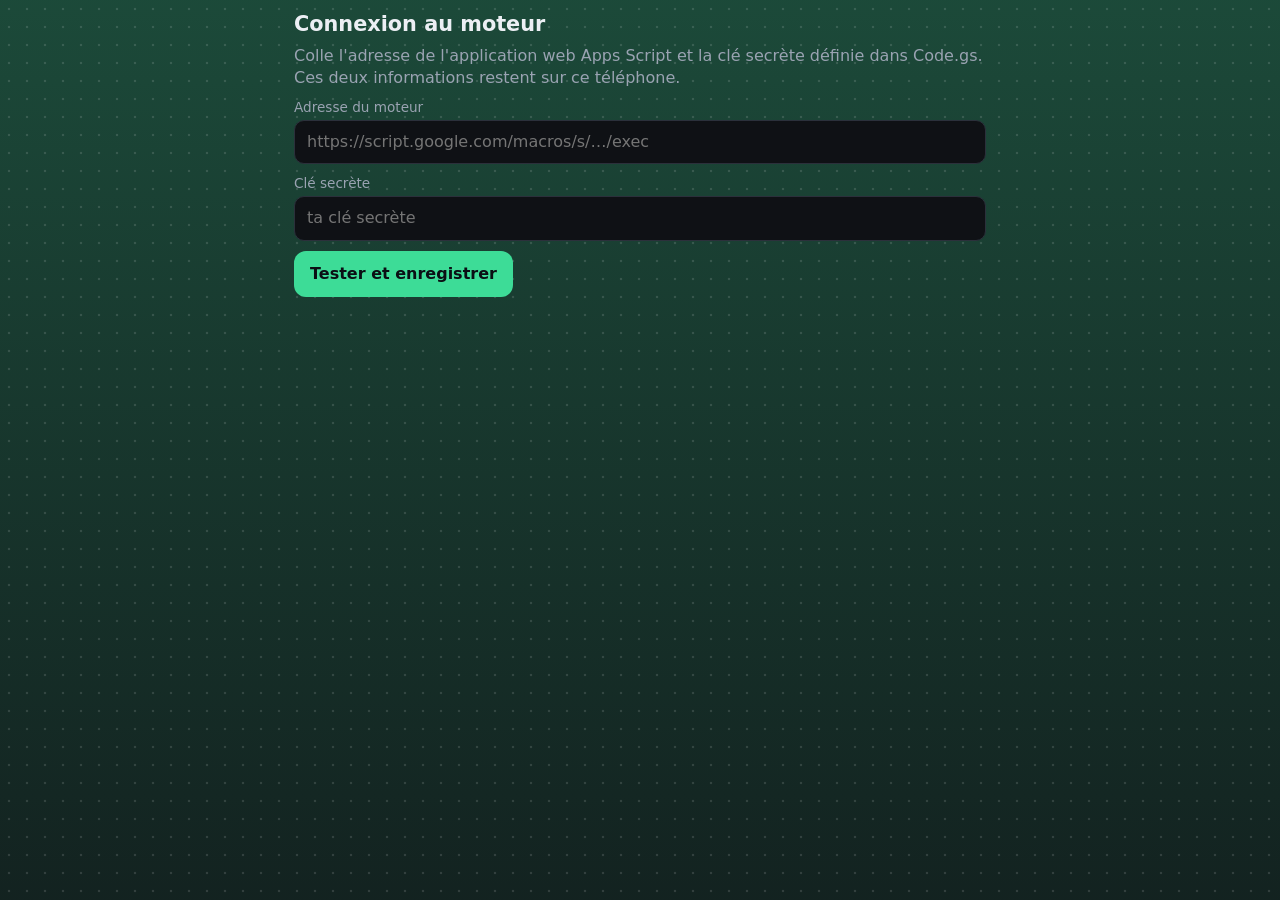
<file: index.html>
<!doctype html>
<html lang="fr">
<head>
<meta charset="utf-8">
<meta name="viewport" content="width=device-width, initial-scale=1, viewport-fit=cover">
<meta name="theme-color" content="#0f1115">
<script>try{var m=JSON.parse(localStorage.getItem('mode')||'"sombre"');var l=(m==='clair'||(m==='auto'&&matchMedia('(prefers-color-scheme: light)').matches));document.documentElement.setAttribute('data-mode',l?'light':'dark');var t=document.querySelector('meta[name=theme-color]');if(l)t.setAttribute('content','#ffffff');}catch(e){}</script>
<meta name="apple-mobile-web-app-capable" content="yes">
<meta name="mobile-web-app-capable" content="yes">
<title>Suivi muscu</title>
<link rel="manifest" href="manifest.webmanifest">
<link rel="icon" href="icon-192.png">
<link rel="apple-touch-icon" href="icon-192.png">
<link rel="stylesheet" href="style.css">
</head>
<body>
<div id="app"></div>
<div id="modal" hidden></div>
<div id="toast" hidden></div>
<script src="app.js"></script>
</body>
</html>
</file>
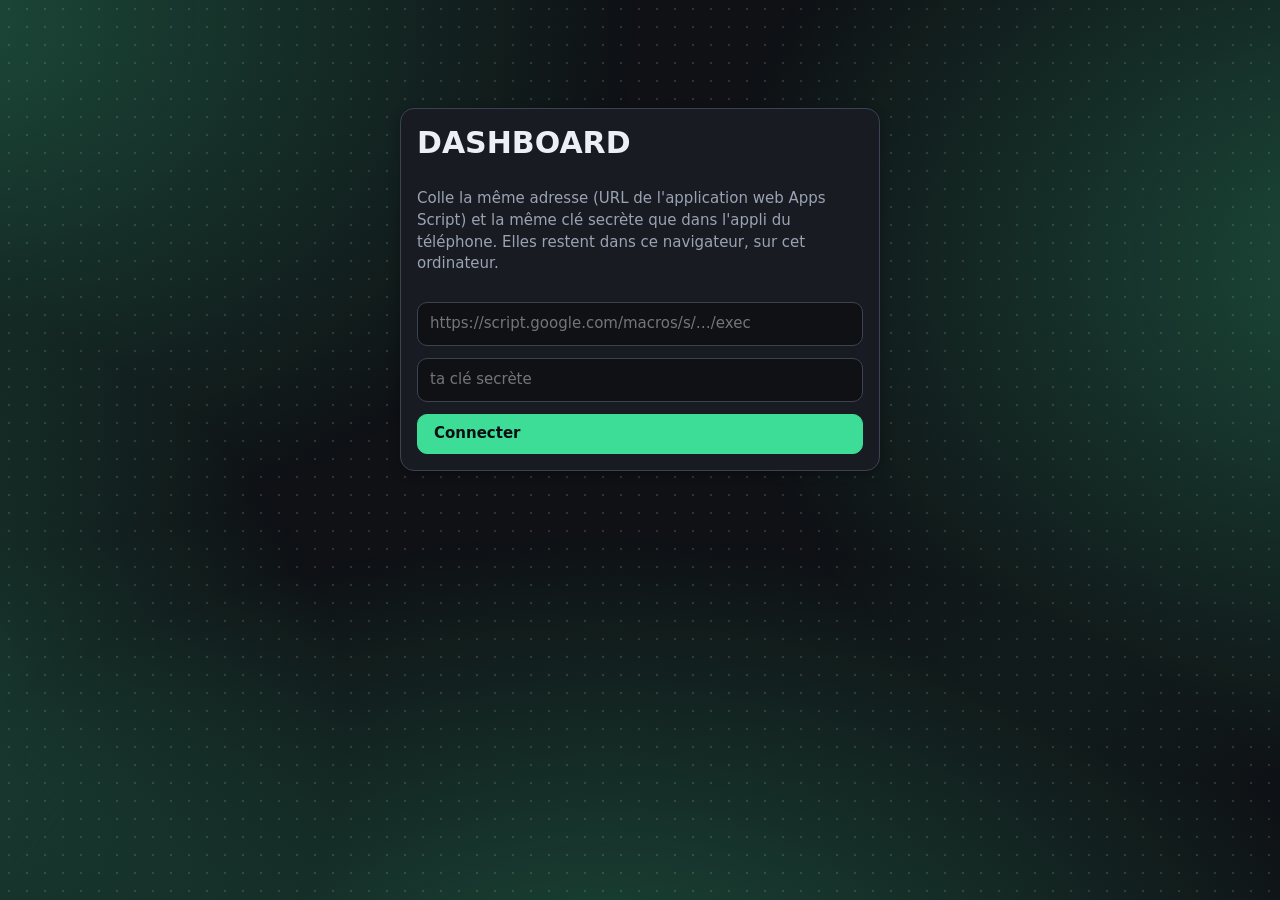
<file: dashboard.html>
<!doctype html>
<html lang="fr">
<head>
<meta charset="utf-8">
<meta name="viewport" content="width=device-width,initial-scale=1">
<meta name="robots" content="noindex,nofollow">
<title>Dashboard</title>
<link rel="icon" href="icon-192.png">
<script>try{var m=JSON.parse(localStorage.getItem('mode')||'"sombre"');document.documentElement.setAttribute('data-mode',(m==='clair'||(m==='auto'&&matchMedia('(prefers-color-scheme: light)').matches))?'light':'dark');}catch(e){}</script>
<style>
:root{
  --bg:#0f1115;--card:#181b22;--card2:#20242d;--line:#2b303b;--edge:#3b4352;
  --text:#eceff4;--muted:#9aa3b2;--accent:#3ddc97;--accent-ink:#0b0f14;--accent-soft:rgba(61,220,151,.14);
  --warn:#ffb454;--bad:#ff6b6b;--blue:#5b9dff;--r:14px;--bar:#161b25;--accent-line:rgba(61,220,151,.45);--accent-glow:rgba(61,220,151,.28);
  --title:#fff;--gl:#394152;--gv:#2c3342;--pbg:rgba(0,0,0,.22);--frame:#454d60;--tkc:#545d72;--axc:#c9d0dc;--tipbg:#0b0e13;--popbg:#1d222c;--thbg:#2a3140;--cell:#262c38;
  --dot:rgba(255,255,255,.13);--dot2:rgba(255,255,255,.04);--sh:0 3px 12px rgba(0,0,0,.28);--vlc:rgba(255,255,255,.25);--selbg:#262c38;--veil:rgba(8,10,16,.5);
  color-scheme:dark;
}
html[data-mode=light]{color-scheme:light;--bg:#f2f4f8;--card:#fff;--card2:#edf0f5;--line:#d9dee7;--edge:color-mix(in srgb,var(--accent) 30%,#b4bccb);--text:#1a2230;--muted:#5a6578;--bar:#fff;--warn:#b26a00;--bad:#d23b3b;--blue:#2f6fd6;
  --title:#1a2230;--gl:#d5dbe5;--gv:#e3e7ee;--pbg:rgba(30,50,90,.035);--frame:#c3cad6;--tkc:#b3bbc9;--axc:#4a5568;--tipbg:#fff;--popbg:#fff;--thbg:#e6eaf1;--cell:#e3e7ee;
  --dot:rgba(20,40,80,.12);--dot2:rgba(20,40,80,.06);--sh:0 1px 4px rgba(30,50,90,.1);--vlc:rgba(0,0,0,.25);--selbg:#fff;--veil:rgba(236,240,247,.55)}
html[data-mode=light] .top{box-shadow:0 1px 0 var(--accent-line),0 4px 10px rgba(30,50,90,.10)}
html[data-mode=light] .tip{box-shadow:0 6px 18px rgba(30,50,90,.18)}
html[data-mode=light] .warnbox{background:#fff4dc;border-color:#e8c777;color:#8a5a00}
html[data-mode=light] .badge.warn{background:#fff0d2}
*{box-sizing:border-box}
html{scroll-behavior:smooth;scroll-padding-top:145px}
body{margin:0;background:var(--bg);color:var(--text);font:15px/1.45 system-ui,-apple-system,"Segoe UI",Roboto,sans-serif}
button,input,select{font:inherit;color:inherit}
h1,h2,h3{margin:0;line-height:1.2}
.muted{color:var(--muted)}.small{font-size:.85rem}
.wrap{max-width:1560px;margin:0 auto;padding:0 28px 60px}
/* barre haute */
.top{position:sticky;top:0;z-index:20;background:var(--bar);border-bottom:1px solid var(--line);box-shadow:0 1px 0 var(--accent-line),0 6px 14px rgba(0,0,0,.35)}
.top .in{max-width:1560px;margin:0 auto;padding:12px 28px 12px}
.toprow{display:flex;align-items:center;gap:12px;min-height:48px}
.brand{font-size:1.55rem;font-weight:900;letter-spacing:.16em;flex:1;line-height:1}
.navrow{display:flex;gap:8px;margin-top:10px;overflow-x:auto;padding-bottom:2px;scrollbar-width:none}
.navrow::-webkit-scrollbar{display:none}
.nb{flex:none;display:inline-flex;align-items:center;justify-content:center;height:38px;padding:0 18px;border-radius:10px;font-weight:700;font-size:.92rem;text-decoration:none;color:var(--text);background:linear-gradient(var(--accent-soft),var(--accent-soft)),var(--card);border:1.5px solid var(--accent-line)}
.nb:hover{border-color:var(--accent)}
.nb.on{background:var(--accent);color:var(--accent-ink);border-color:var(--accent)}
.btn{border:1.5px solid var(--accent-line);background:linear-gradient(var(--accent-soft),var(--accent-soft)),var(--card);border-radius:10px;padding:0 16px;height:40px;cursor:pointer;font-weight:700;color:var(--text);display:inline-flex;align-items:center;gap:8px}
.btn:hover{border-color:var(--accent)}
.btn.primary{background:var(--accent);color:var(--accent-ink);border-color:var(--accent)}
.btn.icon{width:40px;padding:0;justify-content:center;font-size:1.1rem}
.btn svg{display:block}
.popwrap{position:relative}
.pop{display:none;position:absolute;right:0;top:46px;z-index:40;min-width:210px;background:var(--popbg);border:1.5px solid var(--accent-line);border-radius:12px;padding:8px;box-shadow:0 12px 30px rgba(0,0,0,.55)}
.pop.inmodal{display:block;position:static;min-width:0;background:transparent;border:0;box-shadow:none;padding:0;max-height:none;overflow:visible}
.mback{position:fixed;inset:0;z-index:60;background:var(--veil);-webkit-backdrop-filter:blur(9px);backdrop-filter:blur(9px);display:flex;align-items:center;justify-content:center;padding:20px}
.mbox{width:100%;max-width:480px;max-height:88vh;overflow:auto;background:var(--card);border:1.5px solid var(--accent-line);border-radius:18px;padding:0 18px 14px;box-shadow:0 24px 60px rgba(0,0,0,.45)}
.mhead{position:sticky;top:0;z-index:1;display:flex;align-items:center;justify-content:space-between;margin:0 -18px 8px;padding:14px 18px;background:color-mix(in srgb,var(--accent) 8%,var(--card));border-bottom:1px solid color-mix(in srgb,var(--accent) 24%,var(--line));font-size:1.1rem}
.mclose{width:30px;height:30px;border-radius:50%;border:0;background:#4a5163;position:relative;cursor:pointer;padding:0}
.mclose::before,.mclose::after{content:'';position:absolute;left:50%;top:50%;width:13px;height:2px;margin:-1px 0 0 -6.5px;background:#fff;border-radius:1px;transform:rotate(45deg)}
.mclose::after{transform:rotate(-45deg)}
.mclose:hover{background:var(--bad)}
.pop.open{display:block}
.pop .it{display:block;width:100%;text-align:left;border:0;background:transparent;border-radius:8px;padding:10px 12px;cursor:pointer;font-weight:600}
.pop .it:hover{background:var(--card2)}
.pop .it.on{background:var(--accent);color:var(--accent-ink)}
.pop h4{margin:6px 8px 8px;font-size:.78rem;letter-spacing:.07em;text-transform:uppercase;color:var(--muted)}
.chips{display:flex;gap:6px;flex-wrap:wrap;padding:0 8px 8px}
.chip{border:1.5px solid var(--accent-line);background:var(--card2);border-radius:99px;padding:6px 14px;cursor:pointer;font-weight:700;font-size:.88rem}
.chip:hover{border-color:var(--accent)}
.chip.on{background:var(--accent);color:var(--accent-ink);border-color:var(--accent)}
.pop .act{display:flex;align-items:center;gap:8px;width:100%;margin:2px 0 4px;border:1.5px solid var(--accent-line);background:var(--card2);border-radius:10px;padding:10px 12px;cursor:pointer;font-weight:700;text-align:left}
.pop .act:hover{border-color:var(--accent)}
.pop{max-height:82vh;overflow:auto}
.perlbl{color:var(--muted);font-size:.9rem;font-weight:600}
.perlbl b{color:var(--text)}
.swatches{display:flex;gap:10px;flex-wrap:wrap;padding:2px 8px 10px}
.swatch{width:34px;height:34px;border-radius:99px;border:3px solid var(--popbg);cursor:pointer}
.swatch.on{outline:3px solid var(--text);outline-offset:1px}
html[data-bg=points] body{background-image:radial-gradient(var(--dot) 1.3px,transparent 1.6px);background-size:18px 18px}
html[data-bg=grille] body{background-image:linear-gradient(var(--dot2) 1px,transparent 1px),linear-gradient(90deg,var(--dot2) 1px,transparent 1px);background-size:24px 24px}
html[data-bg=diagonales] body{background-image:repeating-linear-gradient(45deg,var(--dot2) 0 2px,transparent 2px 14px)}
html[data-bg=degrade] body,html:not([data-bg]) body{background-image:radial-gradient(var(--dot) 1.3px,transparent 1.6px);background-size:18px 18px;background-attachment:fixed}
html[data-bg=degrade] body::before,html:not([data-bg]) body::before{content:"";position:fixed;inset:-25%;z-index:-1;pointer-events:none;background:radial-gradient(50% 55% at 14% 18%,var(--accent-glow),transparent 72%),radial-gradient(48% 55% at 88% 36%,var(--accent-glow),transparent 72%),radial-gradient(56% 50% at 48% 92%,var(--accent-glow),transparent 72%),radial-gradient(40% 45% at 6% 70%,var(--accent-glow),transparent 72%);animation:drift 26s ease-in-out infinite alternate}
@keyframes drift{0%{transform:translate3d(-3%,-2%,0) scale(1)}50%{transform:translate3d(3%,2%,0) scale(1.08)}100%{transform:translate3d(-2%,3%,0) scale(1.03)}}
@media(prefers-reduced-motion:reduce){html[data-bg=degrade] body::before,html:not([data-bg]) body::before{animation:none}}
html[data-bg=emojis] body{background-image:url("data:image/svg+xml,%3Csvg xmlns='http://www.w3.org/2000/svg' width='110' height='110'%3E%3Ctext x='8' y='36' font-size='22' opacity='.13'%3E💪%3C/text%3E%3Ctext x='62' y='96' font-size='22' opacity='.13'%3E🏋️%3C/text%3E%3C/svg%3E");background-size:110px 110px}
/* sections */
section{margin-top:34px}
.shead{display:inline-flex;align-items:stretch;flex-wrap:wrap;max-width:100%;margin-bottom:16px;border:1.5px solid var(--accent-line);border-radius:12px;overflow:hidden;background:var(--card);box-shadow:0 3px 10px rgba(0,0,0,.25)}
.shead .st{display:flex;align-items:center;gap:11px;padding:9px 18px 9px 14px;border-left:6px solid var(--accent);background:linear-gradient(var(--accent-soft),var(--accent-soft)),var(--card);font-size:1.2rem;font-weight:800;color:var(--title)}
.shead .st svg{width:24px;height:24px;flex:none;stroke:var(--title)}
.shead .sd{display:flex;align-items:center;padding:9px 18px;border-left:1.5px solid var(--accent-line);color:var(--muted);font-size:.92rem}
.grid{display:grid;gap:16px;align-items:stretch}
.grid>.card{display:flex;flex-direction:column}
.grid>.card>.cbox{flex:0 0 auto}
.g2{grid-template-columns:repeat(2,minmax(0,1fr))}
.g3{grid-template-columns:repeat(3,minmax(0,1fr))}
.kpis{grid-template-columns:repeat(7,minmax(0,1fr));align-items:stretch}
.statgrid{display:grid;grid-template-columns:repeat(auto-fit,minmax(230px,1fr));gap:10px 28px}
.statgrid .mrow{margin:4px 0;border-bottom:1px solid var(--line);padding-bottom:6px}
.card.kpi{padding:0;overflow:hidden;display:flex;flex-direction:column;min-height:185px}
.kpi .kh{background:var(--card2);border-bottom:1.5px solid var(--accent-line);padding:9px 12px;font-size:.74rem;font-weight:800;letter-spacing:.07em;text-transform:uppercase;color:var(--accent);text-align:center}
.kpi .kb{padding:14px 12px;flex:1;display:flex;flex-direction:column;justify-content:center;align-items:center;text-align:center}
@media(max-width:1300px){.kpis{grid-template-columns:repeat(4,minmax(0,1fr))}}
@media(max-width:700px){.kpis{grid-template-columns:repeat(2,minmax(0,1fr))}}
@media(max-width:1000px){.g2,.g3{grid-template-columns:minmax(0,1fr)}.wrap{padding:0 14px 40px}.top .in{padding:10px 14px}}
.card{background:var(--card);border:1.5px solid var(--edge);border-radius:var(--r);padding:16px;box-shadow:var(--sh);min-width:0}
.card>h3{font-size:1rem;font-weight:750;margin:-16px -16px 14px;padding:10px 16px;display:flex;justify-content:space-between;gap:10px;align-items:baseline;border-radius:calc(var(--r) - 1px) calc(var(--r) - 1px) 0 0;background:color-mix(in srgb,var(--accent) 7%,var(--card));border-bottom:1px solid color-mix(in srgb,var(--accent) 24%,var(--line));border-left:3px solid var(--accent-line)}
.card>h3 .small{font-weight:500}
.kpi .v{font-size:2rem;font-weight:800;line-height:1.1}
.kpi .ctx{margin-top:8px;padding-top:6px;border-top:1px solid var(--line);color:var(--muted);font-size:.78rem;line-height:1.3;width:100%}
.kpi .v small{font-size:.95rem;font-weight:600;color:var(--muted)}
.kpi .d{font-size:.85rem;font-weight:650;margin-top:4px}
.up{color:var(--accent)}.down{color:var(--bad)}.flat{color:var(--muted)}
/* graphiques */
.cbox{position:relative;width:100%}
.cbox svg{display:block;width:100%;height:auto}
.gl{stroke:var(--gl);stroke-width:1.2}
.gv{stroke:var(--gv);stroke-width:1;stroke-dasharray:3 5}
.pbg{fill:var(--pbg)}
.frame{fill:none;stroke:var(--frame);stroke-width:1.2}
.tk{stroke:var(--tkc);stroke-width:1.2}
.ax{fill:var(--axc);font-size:12px;font-weight:600}
.tip{position:absolute;pointer-events:none;background:var(--tipbg);border:1px solid var(--edge);border-radius:10px;padding:8px 10px;font-size:.82rem;white-space:nowrap;z-index:5;box-shadow:0 6px 18px rgba(0,0,0,.5);display:none}
.tip b{display:block;margin-bottom:3px}
.tip i{display:inline-block;width:9px;height:9px;border-radius:50%;margin-right:6px}
.vl{position:absolute;top:0;width:1px;background:var(--vlc);pointer-events:none;display:none}
.leg{display:flex;flex-wrap:wrap;gap:6px 16px;font-size:.84rem;color:var(--muted);padding:10px 12px;margin-top:8px;border:1.5px solid var(--line);border-radius:10px;background:var(--card2)}
.legwrap{margin-top:8px}
.legtoggle{display:inline-flex;align-items:center;gap:6px;border:1.5px solid var(--accent-line);background:var(--card2);border-radius:99px;padding:5px 14px;font-size:.82rem;font-weight:700;cursor:pointer;color:var(--text)}
.legtoggle:hover{border-color:var(--accent)}
.legwrap .leg{display:none}
.legwrap.open .leg{display:flex}
.leg i{display:inline-block;width:10px;height:10px;border-radius:3px;margin-right:5px;vertical-align:-1px;box-shadow:inset 0 0 0 1px rgba(128,138,155,.55)}
/* tableaux */
.tw{overflow:auto;max-height:520px}
table{border-collapse:collapse;width:100%;font-size:.9rem}
th{position:sticky;top:0;z-index:1;background:linear-gradient(var(--accent-soft),var(--accent-soft)),var(--thbg);text-align:left;color:var(--title);font-weight:750;padding:10px 12px;border-bottom:2px solid var(--accent-line);white-space:nowrap}
th:first-child{border-top-left-radius:8px}
th:last-child{border-top-right-radius:8px}
th.s{cursor:pointer}th.s:hover{color:var(--accent)}
td{padding:8px 10px;border-bottom:1px solid var(--line);vertical-align:top}
tr.row{cursor:pointer}tr.row:hover td{background:var(--card2)}
td.n,th.n{text-align:right;white-space:nowrap}
.sets{color:var(--muted);font-size:.85rem}
.sets b{color:var(--text);font-weight:600}
.badge{display:inline-block;border-radius:99px;padding:1px 9px;font-size:.75rem;font-weight:700;background:var(--accent-soft);color:var(--accent)}
.badge.warn{background:rgba(255,180,84,.16);color:var(--warn)}
.badge.pr{background:var(--accent);color:var(--accent-ink)}
.prog{height:9px;background:var(--card2);border-radius:99px;overflow:hidden;margin:6px 0 4px}
.prog i{display:block;height:100%;background:var(--accent);border-radius:99px}
.row2{display:flex;gap:10px;flex-wrap:wrap;margin-bottom:14px}
input[type=text],input[type=password]{background:var(--bg);border:1.5px solid var(--edge);border-radius:10px;padding:10px 12px;min-width:0;width:100%}
select{appearance:none;-webkit-appearance:none;background:linear-gradient(var(--accent-soft),var(--accent-soft)),var(--selbg) url("data:image/svg+xml,%3Csvg xmlns='http://www.w3.org/2000/svg' width='32' height='28'%3E%3Crect x='1' y='1' width='30' height='26' rx='7' fill='none' stroke='%23aab2c0' stroke-width='1.5'/%3E%3Cpath d='M10.5 12l5.5 5.5 5.5-5.5' fill='none' stroke='%23ffffff' stroke-width='2' stroke-linecap='round' stroke-linejoin='round'/%3E%3C/svg%3E") no-repeat right 6px center;border:1.5px solid var(--accent-line);border-radius:10px;padding:0 46px 0 14px;height:42px;min-width:190px;font-weight:700;cursor:pointer;color:var(--text)}

html[data-mode=light] select{appearance:none;-webkit-appearance:none;background:linear-gradient(var(--accent-soft),var(--accent-soft)),var(--selbg) url("data:image/svg+xml,%3Csvg xmlns='http://www.w3.org/2000/svg' width='32' height='28'%3E%3Crect x='1' y='1' width='30' height='26' rx='7' fill='none' stroke='%237a8599' stroke-width='1.5'/%3E%3Cpath d='M10.5 12l5.5 5.5 5.5-5.5' fill='none' stroke='%231a2230' stroke-width='2' stroke-linecap='round' stroke-linejoin='round'/%3E%3C/svg%3E") no-repeat right 6px center;border:1.5px solid var(--accent-line);border-radius:10px;padding:0 46px 0 14px;height:42px;min-width:190px;font-weight:700;cursor:pointer;color:var(--text)}
select:hover,select:focus{border-color:var(--accent);outline:0}
select option{background:var(--popbg);color:var(--text)}
.warnbox{background:rgba(255,180,84,.12);border:1px solid rgba(255,180,84,.4);border-radius:12px;padding:12px 14px;margin-top:16px}
.mrow{display:flex;align-items:center;gap:10px;margin:7px 0}
.mrow .mn{width:92px;flex:none}
.mrow .mb{flex:1;height:10px;background:var(--card2);border-radius:99px;overflow:hidden}
.mrow .mb i{display:block;height:100%;border-radius:99px}
.mrow .mv{width:70px;text-align:right;font-weight:650;flex:none}
.tagx{display:inline-flex;align-items:center;gap:6px;background:var(--card2);border:1.5px solid var(--edge);border-radius:99px;padding:3px 6px 3px 12px;margin:0 6px 6px 0;font-size:.85rem}
.tagx button{border:0;background:#4a5163;cursor:pointer;width:20px;height:20px;border-radius:50%;position:relative;padding:0;flex:none}
.tagx button::before,.tagx button::after{content:'';position:absolute;left:50%;top:50%;width:10px;height:2px;margin:-1px 0 0 -5px;background:#fff;border-radius:1px;transform:rotate(45deg)}
.tagx button::after{transform:rotate(-45deg)}
.tagx button:hover{background:var(--bad)}
.minis{display:grid;grid-template-columns:repeat(5,minmax(0,1fr));gap:12px;margin-top:16px}
.minis .card.kpi{min-height:0}
.minis .kb{padding:12px 10px}
.minis .v{font-size:1.5rem}
.minis .ctx{margin-top:6px;padding-top:5px}
.ocnt{grid-template-columns:repeat(3,minmax(0,1fr));margin-bottom:22px}
.ocnt .card.kpi{min-height:0}
.ocnt .v{font-size:2.2rem}
.ocnt .v.good{color:var(--accent)}
.ocnt .v.bad{color:var(--bad)}
.ocat{padding:0;overflow:hidden}
.ocat .oh{display:flex;align-items:center;justify-content:space-between;gap:10px;padding:11px 16px;background:linear-gradient(var(--accent-soft),var(--accent-soft)),var(--card2);border-bottom:1.5px solid var(--accent-line);border-left:6px solid var(--accent)}
.ocat .oh b{font-size:1.05rem;color:var(--title)}
.ocat .oh span{font-size:.8rem;color:var(--muted)}
.ocat .ob{padding:14px;display:flex;flex-direction:column;gap:10px}
.ocat .oi{border:1.5px solid var(--line);background:var(--card2);border-radius:12px;padding:12px 14px}
@media(max-width:700px){.ocnt{grid-template-columns:minmax(0,1fr)}}
@media(max-width:1100px){.minis{grid-template-columns:repeat(2,minmax(0,1fr))}}
@media(max-width:700px){.oc{border-left:0;padding:8px 0;flex-basis:100%}}
.setup{max-width:520px;margin:12vh auto;padding:0 20px}
.setup .card{display:flex;flex-direction:column;gap:12px}
.empty{color:var(--muted);padding:20px 0;text-align:center}
.loading{position:fixed;right:20px;bottom:18px;background:var(--card2);border:1px solid var(--edge);border-radius:99px;padding:8px 16px;z-index:30}
</style>
</head>
<body>
<div id="app"></div>
<script>
(function () {
'use strict';

/* ---------------- Utilitaires ---------------- */
const DAY = 86400000;
const LS = {
  get: function (k, d) { try { const v = localStorage.getItem(k); return v === null ? d : JSON.parse(v); } catch (e) { return d; } },
  set: function (k, v) { try { localStorage.setItem(k, JSON.stringify(v)); } catch (e) {} }
};
function h(tag, a) {
  const e = document.createElement(tag);
  if (a) for (const k in a) {
    const v = a[k];
    if (v === null || v === undefined || v === false) continue;
    if (k === 'class') e.className = v;
    else if (k === 'text') e.textContent = v;
    else if (k.slice(0, 2) === 'on') e.addEventListener(k.slice(2), v);
    else e.setAttribute(k, v === true ? '' : v);
  }
  for (let i = 2; i < arguments.length; i++) add(e, arguments[i]);
  return e;
}
function add(e, c) {
  if (c === null || c === undefined || c === false) return;
  if (Array.isArray(c)) { c.forEach(function (x) { add(e, x); }); return; }
  e.append(c.nodeType ? c : document.createTextNode(String(c)));
}
function num(x) { if (x === null || x === undefined || x === '') return null; const n = Number(String(x).replace(',', '.')); return isNaN(n) ? null : n; }
function r1(x) { return Math.round(x * 10) / 10; }
function fmtN(x, d) {
  if (x === null || x === undefined || isNaN(x)) return '–';
  const f = d === undefined ? 1 : d, m = Math.pow(10, f);
  return String(Math.round(x * m) / m).replace('.', ',');
}
function fmtK(x) { return x >= 1000 ? fmtN(x / 1000, 1) + ' t' : fmtN(x, 0) + ' kg'; }
function p2(n) { return String(n).padStart(2, '0'); }
function dayStr(t) { const d = new Date(t); return d.getFullYear() + '-' + p2(d.getMonth() + 1) + '-' + p2(d.getDate()); }
function fmtDate(t) { const d = new Date(t); return p2(d.getDate()) + '/' + p2(d.getMonth() + 1) + '/' + d.getFullYear(); }
function fmtShort(t) { const d = new Date(t); return p2(d.getDate()) + '/' + p2(d.getMonth() + 1); }
function fmtMonth(t) { return ['janv', 'févr', 'mars', 'avr', 'mai', 'juin', 'juil', 'août', 'sept', 'oct', 'nov', 'déc'][new Date(t).getMonth()]; }
function weekStart(t) { const d = new Date(t); d.setHours(0, 0, 0, 0); d.setDate(d.getDate() - ((d.getDay() + 6) % 7)); return d.getTime(); }
function addDays(t, n) { const d = new Date(t); d.setDate(d.getDate() + n); return d.getTime(); }
function dayStart(t) { const d = new Date(t); d.setHours(0, 0, 0, 0); return d.getTime(); }
function esc(s) { return String(s).replace(/[&<>"]/g, function (c) { return { '&': '&amp;', '<': '&lt;', '>': '&gt;', '"': '&quot;' }[c]; }); }
function e1rm(c, r) { return r <= 1 ? c : c * (1 + r / 30); }
function pct(v) { return (v > 0 ? '+' : '') + fmtN(v).replace(/^-/, '−') + ' %'; }
function mean(a) { return a.length ? a.reduce(function (x, y) { return x + y; }, 0) / a.length : null; }
const DAYS_FR = ['Lun', 'Mar', 'Mer', 'Jeu', 'Ven', 'Sam', 'Dim'];
const GROUPES = ['Pectoraux', 'Dos', 'Épaules', 'Biceps', 'Triceps', 'Quadriceps', 'Ischios', 'Fessiers', 'Mollets', 'Abdos', 'Autre'];
const GROUP_COLORS = { 'Pectoraux': '#ef6f6c', 'Dos': '#5b9dff', 'Épaules': '#f5a35b', 'Biceps': '#3ddc97', 'Triceps': '#b18cff', 'Quadriceps': '#4fd1d9', 'Ischios': '#e4c44f', 'Fessiers': '#ff8fc2', 'Mollets': '#8fbf5b', 'Abdos': '#a8b3c7', 'Autre': '#7d8596' };
const EV_COLORS = { 'Malade': '#e4c44f', 'Blessure': '#ff4fa3', 'Resto': '#b18cff', 'Mauvaise nuit': '#7f93b8', 'Voyage': '#4fd1d9', 'Autre': '#a8b3c7' };
const PALETTE = ['#3ddc97', '#5b9dff', '#f5a35b', '#b18cff', '#ef6f6c', '#4fd1d9', '#e4c44f', '#ff8fc2'];
const PERIODS = [['1m', '1 mois', 30], ['3m', '3 mois', 91], ['6m', '6 mois', 182], ['1a', '1 an', 365], ['all', 'Tout', 0]];
function gcolor(g) { return GROUP_COLORS[g] || GROUP_COLORS['Autre']; }

/* ---------------- Apparence (comme l'appli) ---------------- */
const THEMES = [['vert', 'Vert', '#3ddc97'], ['bleu', 'Bleu', '#5b9dff'], ['orange', 'Orange', '#ffa24d'], ['violet', 'Violet', '#b18cff'], ['rose', 'Rose', '#ff7eb6'], ['jaune', 'Jaune', '#f2cf4a']];
const BGS = [['degrade', 'Dégradé animé + points'], ['points', 'Points'], ['grille', 'Grille'], ['diagonales', 'Diagonales'], ['emojis', 'Emojis'], ['uni', 'Uni']];
let ACC = '#3ddc97', ACC2 = '#2aa876', ACC3 = '#2a6f56';
const MODES = [['sombre', 'Sombre'], ['clair', 'Clair'], ['auto', 'Auto (selon l\'appareil)']];
function isLight() { const m = LS.get('mode', 'sombre'); return m === 'clair' || (m === 'auto' && !!window.matchMedia && window.matchMedia('(prefers-color-scheme: light)').matches); }
function mixHex(hex, k, base) {
  const c = [1, 3, 5].map(function (i) { return parseInt(hex.slice(i, i + 2), 16); });
  base = base || (isLight() ? [242, 245, 249] : [15, 17, 21]);
  return '#' + c.map(function (v, i) { return p2(Math.round(v * k + base[i] * (1 - k)).toString(16)); }).join('');
}
function applyTheme(id) {
  const t = THEMES.find(function (x) { return x[0] === id; }) || THEMES[0], lt = isLight();
  const c0 = [1, 3, 5].map(function (i) { return parseInt(t[2].slice(i, i + 2), 16); }), c = lt ? c0.map(function (v) { return Math.round(v * .62); }) : c0;
  const hex = '#' + c.map(function (v) { return p2(v.toString(16)); }).join(''), st = document.documentElement.style;
  ACC = hex; ACC2 = mixHex(hex, lt ? .6 : .78); ACC3 = mixHex(hex, .42);
  st.setProperty('--accent', hex);
  st.setProperty('--accent-ink', lt ? '#ffffff' : '#0b0f14');
  st.setProperty('--accent-soft', 'rgba(' + c.join(',') + ',' + (lt ? .12 : .14) + ')');
  st.setProperty('--accent-line', 'rgba(' + c.join(',') + ',' + (lt ? .5 : .45) + ')');
  st.setProperty('--accent-glow', 'rgba(' + c.join(',') + ',' + (lt ? .2 : .28) + ')');
}
function applyMode() { document.documentElement.setAttribute('data-mode', isLight() ? 'light' : 'dark'); applyTheme(LS.get('theme', 'vert')); }
if (window.matchMedia) { try { window.matchMedia('(prefers-color-scheme: light)').addEventListener('change', function () { if (LS.get('mode', 'sombre') === 'auto') { applyMode(); render(); } }); } catch (e) { /* ancien navigateur */ } }
function applyBg(id) { document.documentElement.setAttribute('data-bg', BGS.some(function (b) { return b[0] === id; }) ? id : 'degrade'); }

/* ---------------- Etat ---------------- */
const S = {
  cfg: LS.get('cfg', { url: '', key: '' }),
  raw: LS.get('dashData', null),
  M: null,
  per: LS.get('dashPer', '3m'),
  ex: '', mod: '', cmp: null, sort: { k: 'prog', d: -1 }, open: {},
  err: '', loading: false, updated: LS.get('dashUpdated', 0)
};
const registry = [];

/* ---------------- Acces au moteur ---------------- */
async function api(body) {
  const res = await fetch(S.cfg.url, {
    method: 'POST',
    headers: { 'Content-Type': 'text/plain;charset=utf-8' },
    body: JSON.stringify(Object.assign({ key: S.cfg.key }, body)),
    redirect: 'follow'
  });
  const j = await res.json();
  if (!j.ok) throw new Error(j.error || 'Erreur du moteur');
  return j;
}
async function load() {
  if (!S.cfg.url || !S.cfg.key) return;
  S.loading = true; S.err = ''; paintLoading();
  try {
    const j = await api({ action: 'dashboard' });
    S.raw = j.data; S.updated = Date.now();
    LS.set('dashData', S.raw); LS.set('dashUpdated', S.updated);
    S.M = build(S.raw);
  } catch (e) {
    S.err = /inconnue/i.test(e.message || '') ? 'maj' : (e.message || 'Connexion impossible');
  }
  S.loading = false;
  render();
}
function paintLoading() {
  let l = document.getElementById('loading');
  if (S.loading) { if (!l) document.body.append(h('div', { id: 'loading', class: 'loading', text: 'Chargement des données…' })); }
  else if (l) l.remove();
}

/* ---------------- Modele de donnees ---------------- */
function build(raw) {
  const M = { raw: raw };
  M.ex = {}; raw.config.exercices.forEach(function (e) { M.ex[e.id] = e; });
  M.mod = {}; raw.config.modeles.forEach(function (m) { M.mod[m.id] = m; });
  M.mes = raw.measures.map(function (m) { return { t: Date.parse(String(m.date).slice(0, 10) + 'T12:00:00'), poids: num(m.poids), mg: num(m.mg) }; })
    .filter(function (m) { return !isNaN(m.t); }).sort(function (a, b) { return a.t - b.t; });
  const wm = M.mes.filter(function (m) { return m.poids !== null; });
  function bwAt(t) {
    let w = null;
    for (let i = 0; i < wm.length; i++) { if (wm[i].t <= t + DAY) w = wm[i].poids; else break; }
    if (w === null && wm.length) w = wm[0].poids;
    return w;
  }
  M.ses = raw.sessions.map(function (s) { return { id: s.id, m: s.modele, t: Date.parse(s.debut), dur: num(s.duree) || 0, note: s.note, sets: [], ex: {}, agg: {}, vol: 0, nsets: 0 }; })
    .filter(function (s) { return !isNaN(s.t); }).sort(function (a, b) { return a.t - b.t; });
  const byId = {}; M.ses.forEach(function (s) { byId[s.id] = s; });
  raw.sets.forEach(function (r) { const s = byId[r.s]; if (s) s.sets.push(r); });
  M.ser = {};
  M.ses.forEach(function (s) {
    s.sets.sort(function (a, b) { return (a.ts < b.ts ? -1 : a.ts > b.ts ? 1 : 0) || a.n - b.n || a.o - b.o; });
    s.sets.forEach(function (r) { (s.ex[r.e] = s.ex[r.e] || []).push(r); });
    Object.keys(s.ex).forEach(function (id) {
      const ex = M.ex[id], isBW = !!ex && ex.type === 'poids_du_corps', bw = isBW ? bwAt(s.t) : null;
      let best = -1, bc = 0, br = 0, vol = 0, n = 0;
      s.ex[id].forEach(function (r) {
        const warm = r.t === 'echauffement' || r.t === 'échauffement';
        if (!warm) { vol += (isBW && bw !== null ? bw + r.c : r.c) * r.r; n++; }
        if (r.o > 1) return;
        let eff = r.c;
        if (isBW) { if (bw === null) return; eff = bw + r.c; }
        if (!(eff > 0)) return;
        let v;
        if (r.t === 'test_1RM') v = eff;
        else if (r.r >= 1 && r.r <= 12) v = e1rm(eff, r.r);
        else return;
        if (v > best) { best = v; bc = r.c; br = r.r; }
      });
      s.agg[id] = { vol: vol, n: n };
      s.vol += vol; s.nsets += n;
      if (best > 0) (M.ser[id] = M.ser[id] || []).push({ sid: s.id, s: s, t: s.t, m: s.m, e: r1(best), c: bc, r: br, v: Math.round(vol), n: n });
    });
  });
  Object.keys(M.ser).forEach(function (id) {
    let mx = 0;
    M.ser[id].forEach(function (p, i) { p.pr = i > 0 && p.e > mx + 1e-9; if (p.e > mx) mx = p.e; });
  });
  M.act = raw.activities.map(function (a) { return { t: Date.parse(String(a.date).slice(0, 10) + 'T12:00:00'), sport: a.sport || 'Sport', dur: num(a.duree) || 0, note: a.note }; })
    .filter(function (a) { return !isNaN(a.t); }).sort(function (a, b) { return a.t - b.t; });
  M.evs = raw.events.map(function (e) {
    const a = Date.parse(String(e.debut).slice(0, 10) + 'T00:00:00'), b = Date.parse(String(e.fin || e.debut).slice(0, 10) + 'T23:59:59');
    return { a: a, b: isNaN(b) ? a + DAY - 1 : b, type: e.type || 'Autre', note: e.note };
  }).filter(function (e) { return !isNaN(e.a); }).sort(function (a, b) { return a.a - b.a; });
  M.set = {}; raw.config.reglages.forEach(function (r) { M.set[r.cle] = num(r.valeur); });
  M.bwAt = bwAt;
  return M;
}
function perFrom() { const p = PERIODS.find(function (x) { return x[0] === S.per; }); return !p || !p[2] ? 0 : Date.now() - p[2] * DAY; }
function exName(id) { const e = S.M.ex[id]; return e ? e.nom : id; }
function modName(id) { const m = S.M.mod[id]; return m ? m.nom : '—'; }
function exProgress(list, from) {
  const pts = list.filter(function (x) { return x.t >= from; });
  if (pts.length < 2) return null;
  const a = pts[0].e, z = pts[pts.length - 1].e;
  return a > 0 ? (z - a) / a * 100 : null;
}
function weightGoal() { return (S.M.raw.config.objectifs || []).find(function (o) { return o.type === 'poids' && num(o.depart) !== null && num(o.cible) !== null; }) || null; }
function eventBands(t0, t1) { return S.M.evs.filter(function (e) { return e.b >= t0 && e.a <= t1; }).map(function (e) { return { a: e.a, b: e.b, color: EV_COLORS[e.type] || EV_COLORS.Autre, type: e.type }; }); }

/* ---------------- Graphiques ---------------- */
function reg(box, draw) { registry.push({ box: box, draw: draw }); setTimeout(function () { if (box.isConnected) draw(box.clientWidth || 600); }, 0); }
function redraw() { registry.forEach(function (r) { if (r.box.isConnected) r.draw(r.box.clientWidth || 600); }); }
let rz = null;
window.addEventListener('resize', function () { clearTimeout(rz); rz = setTimeout(redraw, 120); });

function niceTicks(lo, hi, n) {
  const span = hi - lo || 1, raw = span / n, mag = Math.pow(10, Math.floor(Math.log10(raw)));
  const step = [1, 2, 2.5, 5, 10].map(function (m) { return m * mag; }).find(function (s) { return s >= raw; }) || mag * 10;
  const out = [];
  for (let v = Math.ceil(lo / step) * step; v <= hi + 1e-9; v += step) out.push(Math.round(v / step) * step);
  return out;
}
function legend(items) {
  const lg = h('div', { class: 'leg' }, items.map(function (i) { return h('span', {}, h('i', { style: 'background:' + i.color + (i.op ? ';opacity:' + i.op : '') }), i.name); }));
  const chev = h('span', { text: '▾' }), w = h('div', { class: 'legwrap' });
  w.append(h('button', { class: 'legtoggle', type: 'button', onclick: function () { const o = w.classList.toggle('open'); chev.textContent = o ? '▴' : '▾'; } }, 'Légende ', chev), lg);
  return w;
}
/* o: {series:[{name,color,pts,dots,width,dash,area}], bands, goal:[[t,v],[t,v]], t0, t1, height, yfmt, yMin, yMax, unit} */
function smoothPath(P) {
  const n = P.length;
  if (n < 3) return 'M' + P.map(function (p) { return p[0].toFixed(1) + ',' + p[1].toFixed(1); }).join(' L');
  const dx = [], d = [], m = [];
  for (let i = 0; i < n - 1; i++) { dx[i] = P[i + 1][0] - P[i][0]; d[i] = dx[i] ? (P[i + 1][1] - P[i][1]) / dx[i] : 0; }
  m[0] = d[0]; m[n - 1] = d[n - 2];
  for (let i = 1; i < n - 1; i++) m[i] = d[i - 1] * d[i] <= 0 ? 0 : (d[i - 1] + d[i]) / 2;
  for (let i = 0; i < n - 1; i++) {
    if (d[i] === 0) { m[i] = 0; m[i + 1] = 0; continue; }
    const a = m[i] / d[i], b = m[i + 1] / d[i], q = a * a + b * b;
    if (q > 9) { const t = 3 / Math.sqrt(q); m[i] = t * a * d[i]; m[i + 1] = t * b * d[i]; }
  }
  let out = 'M' + P[0][0].toFixed(1) + ',' + P[0][1].toFixed(1);
  for (let i = 0; i < n - 1; i++) {
    const x0 = P[i][0], y0 = P[i][1], x1 = P[i + 1][0], y1 = P[i + 1][1], h3 = dx[i] / 3;
    out += ' C' + (x0 + h3).toFixed(1) + ',' + (y0 + m[i] * h3).toFixed(1) + ' ' + (x1 - h3).toFixed(1) + ',' + (y1 - m[i + 1] * h3).toFixed(1) + ' ' + x1.toFixed(1) + ',' + y1.toFixed(1);
  }
  return out;
}
function lineChart(o) {
  const box = h('div', { class: 'cbox' });
  reg(box, function (W) {
    const Hh = o.height || 360, L = 54, R = 18, T = 14, B = 32;
    const all = [];
    o.series.forEach(function (s) { s.pts.forEach(function (p) { all.push(p); }); });
    if (o.goal) o.goal.forEach(function (p) { all.push(p); });
    if (!all.length) { box.innerHTML = '<div class="empty">Pas de données sur cette période.</div>'; return; }
    let t0 = o.t0 !== undefined ? o.t0 : Math.min.apply(null, all.map(function (p) { return p[0]; }));
    let t1 = o.t1 !== undefined ? o.t1 : Math.max.apply(null, all.map(function (p) { return p[0]; }));
    if (t1 - t0 < DAY) { t0 -= 3 * DAY; t1 += 3 * DAY; }
    const vs = all.filter(function (p) { return p[0] >= t0 && p[0] <= t1; }).map(function (p) { return p[1]; });
    let lo = vs.length ? Math.min.apply(null, vs) : 0, hi = vs.length ? Math.max.apply(null, vs) : 1;
    if (o.yMin !== undefined) lo = Math.min(lo, o.yMin);
    if (o.yMax !== undefined) hi = Math.max(hi, o.yMax);
    if (hi - lo < 1) { hi += 0.5; lo -= 0.5; }
    const pad = (hi - lo) * 0.1; lo -= pad; hi += pad;
    const X = function (t) { return L + (t - t0) / (t1 - t0) * (W - L - R); };
    const Y = function (v) { return T + (hi - v) / (hi - lo) * (Hh - T - B); };
    let s = '<svg viewBox="0 0 ' + W + ' ' + Hh + '" width="' + W + '" height="' + Hh + '">';
    s += '<rect class="pbg" x="' + L + '" y="' + T + '" width="' + (W - L - R) + '" height="' + (Hh - T - B) + '"/>';
    niceTicks(lo, hi, 5).forEach(function (v) {
      const y = Y(v);
      s += '<line x1="' + L + '" x2="' + (W - R) + '" y1="' + y.toFixed(1) + '" y2="' + y.toFixed(1) + '" class="gl"/><line x1="' + (L - 5) + '" x2="' + L + '" y1="' + y.toFixed(1) + '" y2="' + y.toFixed(1) + '" class="tk"/><text x="' + (L - 9) + '" y="' + (y + 4).toFixed(1) + '" class="ax" text-anchor="end">' + esc(o.yfmt ? o.yfmt(v) : fmtN(v)) + '</text>';
    });
    const nt = Math.max(2, Math.min(8, Math.floor((W - L - R) / 110)));
    for (let i = 0; i <= nt; i++) {
      const t = t0 + (t1 - t0) * i / nt;
      s += '<line x1="' + X(t).toFixed(1) + '" x2="' + X(t).toFixed(1) + '" y1="' + T + '" y2="' + (Hh - B) + '" class="gv"/><line x1="' + X(t).toFixed(1) + '" x2="' + X(t).toFixed(1) + '" y1="' + (Hh - B) + '" y2="' + (Hh - B + 5) + '" class="tk"/><text x="' + X(t).toFixed(1) + '" y="' + (Hh - 7) + '" class="ax" text-anchor="' + (i === 0 ? 'start' : i === nt ? 'end' : 'middle') + '">' + fmtShort(t) + (t1 - t0 > 200 * DAY ? '/' + String(new Date(t).getFullYear()).slice(2) : '') + '</text>';
    }
    (o.bands || []).forEach(function (b) {
      const a = Math.max(b.a, t0), z = Math.min(b.b, t1);
      if (z < a) return;
      s += '<rect x="' + X(a).toFixed(1) + '" y="' + T + '" width="' + Math.max(2, X(z) - X(a)).toFixed(1) + '" height="' + (Hh - T - B) + '" fill="' + b.color + '" opacity=".28"/>';
    });
    s += '<rect class="frame" x="' + L + '" y="' + T + '" width="' + (W - L - R) + '" height="' + (Hh - T - B) + '"/>';
    if (o.goal) s += '<line x1="' + X(o.goal[0][0]).toFixed(1) + '" y1="' + Y(o.goal[0][1]).toFixed(1) + '" x2="' + X(o.goal[1][0]).toFixed(1) + '" y2="' + Y(o.goal[1][1]).toFixed(1) + '" stroke="#9aa3b2" stroke-width="2.4" stroke-dasharray="7 6"/>';
    o.series.forEach(function (sr) {
      const pts = sr.pts.filter(function (p) { return p[0] >= t0 && p[0] <= t1; });
      if (!pts.length) return;
      const px = pts.map(function (p) { return [X(p[0]), Y(p[1])]; });
      const path = sr.straight ? 'M' + px.map(function (p) { return p[0].toFixed(1) + ',' + p[1].toFixed(1); }).join(' L') : smoothPath(px);
      if (sr.area && pts.length > 1) s += '<path d="' + path + ' L' + px[px.length - 1][0].toFixed(1) + ',' + (Hh - B) + ' L' + px[0][0].toFixed(1) + ',' + (Hh - B) + ' Z" fill="' + sr.color + '" opacity=".16"/>';
      if (!sr.dotsOnly) s += '<path fill="none" stroke="' + sr.color + '" stroke-width="' + (sr.width || 3.6) + '" stroke-linejoin="round" stroke-linecap="round"' + (sr.dash ? ' stroke-dasharray="' + sr.dash + '"' : '') + ' d="' + path + '"/>';
      if (sr.dots !== false) pts.forEach(function (p, i) {
        const big = sr.hi && sr.hi(p, i);
        s += '<circle cx="' + X(p[0]).toFixed(1) + '" cy="' + Y(p[1]).toFixed(1) + '" r="' + (big ? 7 : sr.r || 4.2) + '" fill="' + (big ? '#fff' : sr.color) + '"' + (big ? ' stroke="' + sr.color + '" stroke-width="3"' : '') + '/>';
      });
    });
    s += '</svg><div class="vl"></div><div class="tip"></div>';
    box.innerHTML = s;
    const vl = box.querySelector('.vl'), tip = box.querySelector('.tip'), svg = box.querySelector('svg');
    vl.style.height = (Hh - B - T) + 'px'; vl.style.top = T + 'px';
    svg.addEventListener('mousemove', function (ev) {
      const rect = svg.getBoundingClientRect(), mx = (ev.clientX - rect.left) * (W / rect.width);
      if (mx < L || mx > W - R) { vl.style.display = tip.style.display = 'none'; return; }
      const th = t0 + (mx - L) / (W - L - R) * (t1 - t0), tol = (t1 - t0) * 28 / (W - L - R);
      let anchor = null, lines = [];
      o.series.forEach(function (sr) {
        let bp = null, bd = 1e18;
        sr.pts.forEach(function (p) { const d = Math.abs(p[0] - th); if (d < bd) { bd = d; bp = p; } });
        if (bp && bd <= tol && sr.name) { lines.push('<div><i style="background:' + sr.color + '"></i>' + esc(sr.name) + ' : <b style="display:inline">' + esc(o.yfmt ? o.yfmt(bp[1], true) : fmtN(bp[1])) + (o.unit ? ' ' + o.unit : '') + '</b>' + (bp[2] ? ' <span class="muted">' + esc(bp[2]) + '</span>' : '') + '</div>'); if (!anchor || bd < Math.abs(anchor - th)) anchor = bp[0]; }
      });
      if (!lines.length) { vl.style.display = tip.style.display = 'none'; return; }
      const x = X(anchor) * (rect.width / W);
      vl.style.display = 'block'; vl.style.left = x + 'px';
      tip.innerHTML = '<b>' + fmtDate(anchor) + '</b>' + lines.join('');
      tip.style.display = 'block';
      const tw = tip.offsetWidth;
      tip.style.left = (x + 14 + tw > rect.width ? x - 14 - tw : x + 14) + 'px'; tip.style.top = '14px';
    });
    svg.addEventListener('mouseleave', function () { vl.style.display = tip.style.display = 'none'; });
  });
  return box;
}
/* o: {labels:[], series:[{name,color,vals}], stacked, height, ref, yfmt, every} */
function barChart(o) {
  const box = h('div', { class: 'cbox' });
  reg(box, function (W) {
    const Hh = o.height || 260, L = 50, R = 14, T = 14, B = 30, n = o.labels.length;
    if (!n) { box.innerHTML = '<div class="empty">Pas de données.</div>'; return; }
    const tot = o.labels.map(function (_, i) { return o.stacked ? o.series.reduce(function (a, s) { return a + (s.vals[i] || 0); }, 0) : Math.max.apply(null, o.series.map(function (s) { return s.vals[i] || 0; })); });
    let hi = Math.max.apply(null, tot.concat([o.ref || 0, 1])); hi *= 1.08;
    const bw = (W - L - R) / n, Y = function (v) { return T + (hi - v) / hi * (Hh - T - B); };
    let s = '<svg viewBox="0 0 ' + W + ' ' + Hh + '" width="' + W + '" height="' + Hh + '">';
    s += '<rect class="pbg" x="' + L + '" y="' + T + '" width="' + (W - L - R) + '" height="' + (Hh - T - B) + '"/>';
    niceTicks(0, hi, 4).forEach(function (v) { const y = Y(v); s += '<line x1="' + L + '" x2="' + (W - R) + '" y1="' + y.toFixed(1) + '" y2="' + y.toFixed(1) + '" class="gl"/><line x1="' + (L - 5) + '" x2="' + L + '" y1="' + y.toFixed(1) + '" y2="' + y.toFixed(1) + '" class="tk"/><text x="' + (L - 9) + '" y="' + (y + 4).toFixed(1) + '" class="ax" text-anchor="end">' + esc(o.yfmt ? o.yfmt(v) : fmtN(v, 0)) + '</text>'; });
    const every = o.every || Math.max(1, Math.ceil(n / Math.floor((W - L - R) / 60)));
    o.labels.forEach(function (lb, i) {
      const x0 = L + i * bw, gw = bw * 0.84, gx = x0 + (bw - gw) / 2;
      if (o.stacked) {
        let acc = 0;
        o.series.forEach(function (sr) { const v = sr.vals[i] || 0; if (v <= 0) return; s += '<rect x="' + gx.toFixed(1) + '" y="' + Y(acc + v).toFixed(1) + '" width="' + gw.toFixed(1) + '" height="' + Math.max(0.5, Y(acc) - Y(acc + v)).toFixed(1) + '" fill="' + sr.color + '"/>'; acc += v; });
      } else {
        const k = o.series.length, w1 = gw / k;
        o.series.forEach(function (sr, j) { const v = sr.vals[i] || 0, col = sr.colors ? sr.colors[i] : sr.color; if (v <= 0) return; s += '<rect x="' + (gx + j * w1).toFixed(1) + '" y="' + Y(v).toFixed(1) + '" width="' + Math.max(1, w1 - 1).toFixed(1) + '" height="' + Math.max(0.5, Y(0) - Y(v)).toFixed(1) + '" fill="' + col + '" rx="2"/>'; });
      }
      if (i % every === 0) s += '<line x1="' + (x0 + bw / 2).toFixed(1) + '" x2="' + (x0 + bw / 2).toFixed(1) + '" y1="' + (Hh - B) + '" y2="' + (Hh - B + 5) + '" class="tk"/><text x="' + (x0 + bw / 2).toFixed(1) + '" y="' + (Hh - 7) + '" class="ax" text-anchor="middle">' + esc(lb) + '</text>';
    });
    s += '<rect class="frame" x="' + L + '" y="' + T + '" width="' + (W - L - R) + '" height="' + (Hh - T - B) + '"/>';
    if (o.ref) s += '<line x1="' + L + '" x2="' + (W - R) + '" y1="' + Y(o.ref).toFixed(1) + '" y2="' + Y(o.ref).toFixed(1) + '" stroke="#ffb454" stroke-width="2.2" stroke-dasharray="5 5"/>';
    s += '</svg><div class="tip"></div>';
    box.innerHTML = s;
    const tip = box.querySelector('.tip'), svg = box.querySelector('svg');
    svg.addEventListener('mousemove', function (ev) {
      const rect = svg.getBoundingClientRect(), mx = (ev.clientX - rect.left) * (W / rect.width), i = Math.floor((mx - L) / bw);
      if (i < 0 || i >= n) { tip.style.display = 'none'; return; }
      const parts = o.series.filter(function (sr) { return (sr.vals[i] || 0) > 0; }).map(function (sr) { return '<div><i style="background:' + (sr.colors ? sr.colors[i] : sr.color) + '"></i>' + esc(sr.name || '') + (sr.name ? ' : ' : '') + '<b style="display:inline">' + esc(o.yfmt ? o.yfmt(sr.vals[i], true) : fmtN(sr.vals[i])) + '</b></div>'; });
      if (!parts.length) { tip.style.display = 'none'; return; }
      tip.innerHTML = '<b>' + esc(o.tipLabels ? o.tipLabels[i] : o.labels[i]) + '</b>' + parts.join('');
      tip.style.display = 'block';
      const x = (L + (i + 0.5) * bw) * (rect.width / W), tw = tip.offsetWidth;
      tip.style.left = (x + 14 + tw > rect.width ? x - 14 - tw : x + 14) + 'px'; tip.style.top = '10px';
    });
    svg.addEventListener('mouseleave', function () { tip.style.display = 'none'; });
  });
  return box;
}
function sparkline(vals, color) {
  if (vals.length < 2) return h('span', { class: 'muted', text: '–' });
  const W = 90, Hh = 24, lo = Math.min.apply(null, vals), hi = Math.max.apply(null, vals), sp = hi - lo || 1;
  const pts = vals.map(function (v, i) { return (i / (vals.length - 1) * (W - 4) + 2).toFixed(1) + ',' + (Hh - 3 - (v - lo) / sp * (Hh - 6)).toFixed(1); }).join(' ');
  const e = h('span'); e.innerHTML = '<svg width="' + W + '" height="' + Hh + '"><polyline fill="none" stroke="' + color + '" stroke-width="2.6" points="' + pts + '"/></svg>';
  return e;
}
function heatmap(M) {
  const box = h('div', { class: 'cbox' });
  reg(box, function (W) {
    const now = Date.now(), ws = weekStart(now), cell = 22, g = 4, gapW = 16, lab = 26;
    function cols(n) {
      const out = []; let x = lab, prevM = -1;
      for (let i = n - 1; i >= 0; i--) {
        const wt = weekStart(addDays(ws, -i * 7) + 3 * 3600e3), mo = new Date(addDays(wt, 3)).getMonth();
        if (prevM !== -1 && mo !== prevM) x += gapW;
        out.push({ wt: wt, x: x, mo: mo, first: mo !== prevM }); x += cell; prevM = mo;
      }
      return { list: out, w: x };
    }
    let n = 53, c = cols(n);
    while (c.w > W - 4 && n > 8) { n--; c = cols(n); }
    const cnt = {}, acts = {};
    M.ses.forEach(function (s) { const k = dayStr(s.t); cnt[k] = (cnt[k] || 0) + 1; });
    M.act.forEach(function (a) { const k = dayStr(a.t); acts[k] = (acts[k] || 0) + 1; });
    const Hh = 7 * cell + 34;
    let s = '<svg viewBox="0 0 ' + W + ' ' + Hh + '" width="' + W + '" height="' + Hh + '">';
    ['L', 'M', 'M', 'J', 'V', 'S', 'D'].forEach(function (d, i) { s += '<text x="0" y="' + (30 + i * cell + cell * 0.66).toFixed(1) + '" font-size="13" font-weight="800" style="fill:' + (i >= 5 ? 'var(--bad)' : 'var(--title)') + '">' + d + '</text>'; });
    c.list.forEach(function (col) {
      if (col.first) s += '<text x="' + col.x.toFixed(1) + '" y="14" font-size="14" font-weight="800" style="fill:var(--title)">' + fmtMonth(addDays(col.wt, 3)) + (new Date(addDays(col.wt, 3)).getMonth() === 0 ? ' ' + new Date(addDays(col.wt, 3)).getFullYear() : '') + '</text>';
      for (let d = 0; d < 7; d++) {
        const t = addDays(col.wt, d) + 12 * 3600e3;
        if (t > now) continue;
        const k = dayStr(t), n2 = cnt[k] || 0, a2 = acts[k] || 0;
        const colr = n2 >= 2 ? ACC : n2 === 1 ? ACC2 : a2 ? '#3b6fb5' : 'var(--cell)';
        s += '<rect x="' + col.x.toFixed(1) + '" y="' + (26 + d * cell).toFixed(1) + '" width="' + (cell - g) + '" height="' + (cell - g) + '" rx="4" style="fill:' + colr + '"><title>' + esc(fmtDate(t) + ' : ' + (n2 ? n2 + ' séance' + (n2 > 1 ? 's' : '') : '') + (n2 && a2 ? ' + ' : '') + (a2 ? a2 + ' autre sport' : '') + (!n2 && !a2 ? 'repos' : '')) + '</title></rect>';
      }
    });
    box.innerHTML = s + '</svg>';
  });
  return box;
}

/* ---------------- Composants ---------------- */
function card(title, sub) { const c = h('div', { class: 'card' }); if (title) c.append(h('h3', {}, h('span', { text: title }), sub ? h('span', { class: 'small muted', text: sub }) : null)); for (let i = 2; i < arguments.length; i++) add(c, arguments[i]); return c; }
function kpi(label, value, delta, cls, unit, ctx) {
  return h('div', { class: 'card kpi' }, h('div', { class: 'kh', text: label }),
    h('div', { class: 'kb' }, h('div', { class: 'v' }, value, unit ? h('small', { text: ' ' + unit }) : null), delta ? h('div', { class: 'd ' + (cls || 'flat'), text: delta }) : null, ctx ? h('div', { class: 'ctx', text: ctx }) : null));
}
function perLabel(M) {
  const p = PERIODS.find(function (x) { return x[0] === S.per; }) || PERIODS[1];
  if (!p[2]) return 'depuis le début' + (M.ses.length ? ' (' + fmtDate(M.ses[0].t) + ')' : '');
  return { '1m': 'sur le dernier mois', '3m': 'sur les 3 derniers mois', '6m': 'sur les 6 derniers mois', '1a': 'sur la dernière année' }[p[0]];
}
const SECICONS = {"resume": "<rect x=\"3.5\" y=\"3.5\" width=\"7\" height=\"7\" rx=\"1.5\"/><rect x=\"13.5\" y=\"3.5\" width=\"7\" height=\"7\" rx=\"1.5\"/><rect x=\"3.5\" y=\"13.5\" width=\"7\" height=\"7\" rx=\"1.5\"/><rect x=\"13.5\" y=\"13.5\" width=\"7\" height=\"7\" rx=\"1.5\"/>", "corps": "<circle cx=\"12\" cy=\"7.5\" r=\"3.5\"/><path d=\"M5 20c.7-4 3.5-6 7-6s6.3 2 7 6\"/>", "force": "<path d=\"M6.5 8v8M17.5 8v8M3.5 10v4M20.5 10v4M6.5 12h11\"/>", "muscles": "<path d=\"M12 3 3 8l9 5 9-5-9-5z\"/><path d=\"M3 12.5l9 5 9-5\"/><path d=\"M3 17l9 5 9-5\"/>", "regul": "<rect x=\"3.5\" y=\"5\" width=\"17\" height=\"15.5\" rx=\"2.5\"/><path d=\"M3.5 10h17M8 3v4M16 3v4\"/>", "records": "<path d=\"M8 4h8v5a4 4 0 0 1-8 0V4z\"/><path d=\"M8 6H4.5v1.5A3 3 0 0 0 8 10.5M16 6h3.5v1.5A3 3 0 0 1 16 10.5M12 13v4M8.5 20h7M10 17h4\"/>", "seances": "<path d=\"M9 6.5h11M9 12h11M9 17.5h11\"/><circle cx=\"4.8\" cy=\"6.5\" r=\"1\"/><circle cx=\"4.8\" cy=\"12\" r=\"1\"/><circle cx=\"4.8\" cy=\"17.5\" r=\"1\"/>", "autres": "<path d=\"M3 12h4l2.5-6 4 12 2.5-6H21\"/>", "objectifs": "<circle cx=\"12\" cy=\"12\" r=\"8.5\"/><circle cx=\"12\" cy=\"12\" r=\"4.5\"/><circle cx=\"12\" cy=\"12\" r=\"1\"/>"};
function secIcon(id) { const e = h('span', { style: 'display:inline-flex' }); e.innerHTML = '<svg viewBox="0 0 24 24" fill="none" stroke-width="1.8" stroke-linecap="round" stroke-linejoin="round" aria-hidden="true">' + (SECICONS[id] || '') + '</svg>'; return e; }
function section(id, title, sub) { const s = h('section', { id: id }, h('div', { class: 'shead' }, h('div', { class: 'st' }, secIcon(id), title), sub ? h('div', { class: 'sd', text: sub }) : null)); for (let i = 3; i < arguments.length; i++) add(s, arguments[i]); return s; }
function table(cols, rows, opt) {
  opt = opt || {};
  const tr = h('tr');
  cols.forEach(function (c) {
    tr.append(h('th', { class: (c.n ? 'n ' : '') + (c.sort ? 's' : ''), text: c.label + (opt.sort && opt.sort.k === c.key ? (opt.sort.d > 0 ? ' ▲' : ' ▼') : ''), onclick: c.sort ? function () { opt.onsort(c.key); } : null }));
  });
  const tb = h('tbody');
  rows.forEach(function (r) { tb.append(r); });
  return h('div', { class: 'tw' }, h('table', {}, h('thead', {}, tr), tb));
}

/* ---------------- Sections ---------------- */
function inPer(M, from) { return M.ses.filter(function (s) { return s.t >= from; }); }
function scoreAndProg(M, from) {
  const vals = [];
  Object.keys(M.ser).forEach(function (id) { const p = exProgress(M.ser[id], from); if (p !== null) vals.push(p); });
  return { avg: mean(vals), up: vals.filter(function (v) { return v > 0.05; }).length, n: vals.length };
}
function weeksIn(M, from) { const now = Date.now(); return Math.max(1, (now - Math.max(from || 0, M.ses.length ? M.ses[0].t : now)) / (7 * DAY)); }
function secResume(M, from) {
  const now = Date.now(), ses = inPer(M, from);
  const first = from || (M.ses.length ? M.ses[0].t : now);
  const weeks = weeksIn(M, from);
  const vol = ses.reduce(function (a, s) { return a + s.vol; }, 0), dur = ses.reduce(function (a, s) { return a + s.dur; }, 0), sets = ses.reduce(function (a, s) { return a + s.nsets; }, 0);
  const sc = scoreAndProg(M, from);
  const wm = M.mes.filter(function (m) { return m.poids !== null; }), mm = M.mes.filter(function (m) { return m.mg !== null; });
  const lw = wm[wm.length - 1], refW = wm.filter(function (m) { return m.t >= from; })[0] || wm[0];
  const dW = lw && refW && lw !== refW ? lw.poids - refW.poids : null;
  const lm = mm[mm.length - 1], refM = mm.filter(function (m) { return m.t >= from; })[0] || mm[0];
  const dM = lm && refM && lm !== refM ? lm.mg - refM.mg : null;
  const target = M.set.cible_seances_semaine || 0;
  const spw = ses.length / weeks, PL = perLabel(M);
  return section('resume', 'Résumé', 'Vue d\'ensemble de la période sélectionnée.',
    h('div', { class: 'grid kpis' },
      kpi('Score global', sc.avg === null ? '–' : pct(sc.avg), sc.avg === null ? '2 séances min. / exercice' : sc.up + ' / ' + sc.n + ' exos en progrès', sc.avg === null ? 'flat' : sc.avg >= 0 ? 'up' : 'down', null, 'force moyenne (1RM), ' + PL),
      kpi('Séances', String(ses.length), target ? fmtN(spw) + ' / sem. (objectif ' + target + ')' : fmtN(spw) + ' / semaine', target ? (spw >= target ? 'up' : 'flat') : 'flat', null, PL),
      kpi('Volume', fmtK(vol), ses.length ? '≈ ' + fmtK(vol / ses.length) + ' / séance' : null, null, null, 'poids total soulevé, ' + PL),
      kpi('Séries', String(sets), ses.length ? '≈ ' + fmtN(sets / ses.length, 0) + ' / séance' : null, null, null, 'séries de travail, ' + PL),
      kpi('Temps', fmtN(dur / 60, 1), ses.length && dur ? '≈ ' + fmtN(dur / ses.length, 0) + ' min / séance' : null, null, 'h', 'temps d\'entraînement, ' + PL),
      kpi('Poids', lw ? fmtN(lw.poids) : '–', dW === null ? (lw ? 'pesée du ' + fmtDate(lw.t) : null) : (dW > 0 ? '+' : '') + fmtN(dW).replace(/^-/, '−') + ' kg', 'flat', 'kg', dW === null ? 'dernière pesée' : 'variation, ' + PL + (lw ? ' · pesée du ' + fmtShort(lw.t) : '')),
      kpi('Masse grasse', lm ? fmtN(lm.mg) : '–', dM === null ? null : (dM > 0 ? '+' : '') + fmtN(dM).replace(/^-/, '−') + ' pt', 'flat', '%', dM === null ? 'dernière mesure' : 'variation, ' + PL + (lm ? ' · mesure du ' + fmtShort(lm.t) : ''))));
}
function secCorps(M, from) {
  const now = Date.now(), wm = M.mes.filter(function (m) { return m.poids !== null; });
  const pw = wm.filter(function (m) { return m.t >= from; });
  const t0 = from || (wm.length ? wm[0].t : now);
  const bands = eventBands(t0, now), g = weightGoal();
  let goal = null, t1 = now;
  if (g) {
    const a = Date.parse(String(g.ddebut || dayStr(now)).slice(0, 10) + 'T12:00:00'), z = g.dcible ? Date.parse(String(g.dcible).slice(0, 10) + 'T12:00:00') : null;
    goal = z && z > a ? [[a, num(g.depart)], [z, num(g.cible)]] : [[t0, num(g.cible)], [now, num(g.cible)]];
    if (z && z > now) t1 = z;
  }
  // moyenne glissante 7 jours
  const avg = pw.map(function (m) { const i = wm.indexOf(m), w = wm.slice(Math.max(0, i - 2), i + 1); return [m.t, mean(w.map(function (x) { return x.poids; }))]; });
  const sec = section('corps', 'Corps', 'Poids, masse grasse et événements (bandes colorées).');
  const c1 = card('Poids (kg)', pw.length ? pw.length + (pw.length > 1 ? ' pesées' : ' pesée') : '');
  if (!wm.length) c1.append(h('div', { class: 'empty', text: 'Aucune pesée enregistrée.' }));
  else {
    c1.append(lineChart({ series: [{ name: 'Poids', color: ACC, pts: pw.map(function (m) { return [m.t, m.poids]; }), r: 2.6 }, { name: 'Lissé (3 pesées)', color: '#5b9dff', pts: avg, dots: false, width: 2, dash: '' }], bands: bands, goal: goal, t0: t0, t1: t1, unit: 'kg' }));
    const items = [{ name: 'Poids', color: ACC }, { name: 'Lissé (3 dernières pesées)', color: '#5b9dff' }];
    if (goal) items.push({ name: 'Trajectoire idéale', color: '#9aa3b2' });
    const seen = {}; bands.forEach(function (b) { if (!seen[b.type]) { seen[b.type] = 1; items.push({ name: b.type, color: b.color, op: .6 }); } });
    c1.append(legend(items));
  }
  const th = M.set.taille_cm, lastMg = M.mes.filter(function (m) { return m.mg !== null; }).slice(-1)[0];
  let slope = null, mn = null, mx2 = null;
  if (pw.length >= 2) {
    const n = pw.length, xs = pw.map(function (m) { return (m.t - pw[0].t) / (7 * DAY); }), ys = pw.map(function (m) { return m.poids; });
    const mx = mean(xs), my = mean(ys);
    let num_ = 0, den = 0; for (let i = 0; i < n; i++) { num_ += (xs[i] - mx) * (ys[i] - my); den += (xs[i] - mx) * (xs[i] - mx); }
    slope = den ? num_ / den : 0; mn = Math.min.apply(null, ys); mx2 = Math.max.apply(null, ys);
  }
  const curW = wm.length ? wm[wm.length - 1].poids : null;
  const minis = h('div', { class: 'minis' },
    kpi('IMC actuel', th && curW !== null ? fmtN(curW / Math.pow(th / 100, 2)) : '–', null, null, '', th ? 'taille ' + th + ' cm' : 'taille à renseigner dans « Infos perso »'),
    kpi('Masse grasse', lastMg ? fmtN(lastMg.mg) : '–', null, null, lastMg ? '%' : '', lastMg ? 'mesure du ' + fmtDate(lastMg.t) : 'aucune mesure'),
    kpi('Objectif de poids', g ? fmtN(num(g.cible)) : '–', null, null, g ? 'kg' : '', g && curW !== null ? 'reste ' + fmtN(Math.max(0, (num(g.cible) - curW) * (num(g.cible) > num(g.depart) ? 1 : -1))) + ' kg' : 'aucun objectif'),
    kpi('Tendance', slope !== null ? (slope > 0 ? '+' : '') + fmtN(slope, 2).replace(/^-/, '−') : '–', null, null, slope !== null ? 'kg / sem.' : '', 'sur la période affichée'),
    kpi('Min / max', mn !== null ? fmtN(mn) + ' / ' + fmtN(mx2) : '–', null, null, mn !== null ? 'kg' : '', 'sur la période affichée'));
  sec.append(c1, minis);
  const fat = M.mes.filter(function (m) { return m.mg !== null && m.poids !== null && m.t >= from; });
  if (fat.length) {
    const c2 = card('Masse grasse (%)'), c3 = card('Masse maigre / masse grasse (kg)');
    c2.append(lineChart({ series: [{ name: 'Masse grasse', color: '#b18cff', pts: fat.map(function (m) { return [m.t, m.mg]; }) }], bands: bands, t0: t0, t1: now, unit: '%' }));
    c3.append(lineChart({ series: [
      { name: 'Masse maigre', color: ACC, pts: fat.map(function (m) { return [m.t, m.poids * (1 - m.mg / 100)]; }) },
      { name: 'Masse grasse', color: '#ef6f6c', pts: fat.map(function (m) { return [m.t, m.poids * m.mg / 100]; }) }], bands: bands, t0: t0, t1: now, unit: 'kg' }),
      legend([{ name: 'Masse maigre', color: ACC }, { name: 'Masse grasse', color: '#ef6f6c' }]));
    sec.append(h('div', { class: 'grid g2', style: 'margin-top:16px' }, c2, c3));
  }
  return sec;
}
function topExercises(M, from, n) {
  return Object.keys(M.ser).filter(function (id) { return M.ex[id]; }).map(function (id) { return { id: id, c: M.ser[id].filter(function (p) { return p.t >= from; }).length }; })
    .sort(function (a, b) { return b.c - a.c; }).slice(0, n).map(function (x) { return x.id; });
}
function setsText(M, s, id) {
  const wrap = h('span', { class: 'sets' });
  s.ex[id].forEach(function (r, i) {
    const warm = r.t === 'echauffement' || r.t === 'échauffement', txt = fmtN(r.c) + '×' + r.r + (r.o > 1 ? ' ↓' : '') + (r.t === 'test_1RM' ? ' (1RM)' : '');
    wrap.append(i ? ' · ' : '', warm ? h('span', { style: 'opacity:.6', title: 'échauffement', text: txt }) : h('b', { text: txt }));
  });
  return wrap;
}
function secForce(M, from) {
  const ids = Object.keys(M.ser).filter(function (id) { return M.ex[id]; });
  const sec = section('force', 'Force', '1RM estimé (formule d\'Epley), volume et détail des séances pour chaque exercice.');
  if (!ids.length) { sec.append(card('', '', h('div', { class: 'empty', text: 'Pas encore de séance enregistrée.' }))); return sec; }
  if (!S.ex || ids.indexOf(S.ex) < 0) S.ex = topExercises(M, 0, 1)[0] || ids[0];
  const cur = M.ex[S.ex];
  const groups = GROUPES.filter(function (g) { return ids.some(function (id) { return (M.ex[id].groupe || 'Autre') === g; }); });
  const gsel = h('select', {}), esel = h('select', {}), msel = h('select', {});
  groups.forEach(function (g) { gsel.append(h('option', { value: g, text: g, selected: g === (cur.groupe || 'Autre') })); });
  ids.filter(function (id) { return (M.ex[id].groupe || 'Autre') === (cur.groupe || 'Autre'); }).forEach(function (id) { esel.append(h('option', { value: id, text: M.ex[id].nom, selected: id === S.ex })); });
  const mods = {}; M.ser[S.ex].forEach(function (p) { if (p.m) mods[p.m] = 1; });
  msel.append(h('option', { value: '', text: 'Toutes les séances' }));
  Object.keys(mods).forEach(function (m) { msel.append(h('option', { value: m, text: modName(m), selected: m === S.mod })); });
  gsel.addEventListener('change', function () { S.ex = ids.filter(function (id) { return (M.ex[id].groupe || 'Autre') === gsel.value; })[0]; S.mod = ''; render(); });
  esel.addEventListener('change', function () { S.ex = esel.value; S.mod = ''; render(); });
  msel.addEventListener('change', function () { S.mod = msel.value; render(); });
  sec.append(h('div', { class: 'row2' }, gsel, esel, Object.keys(mods).length > 1 ? msel : null));
  const rows = M.ser[S.ex].filter(function (p) { return (!S.mod || p.m === S.mod) && p.t >= from; });
  const t0 = from || (rows.length ? rows[0].t : Date.now()), bands = eventBands(t0, Date.now());
  const best = M.ser[S.ex].reduce(function (a, p) { return !a || p.e > a.e ? p : a; }, null);
  const prog = rows.length >= 2 ? (rows[rows.length - 1].e - rows[0].e) / rows[0].e * 100 : null;
  const c1 = card('1RM estimé (kg)', prog === null ? '' : 'progression : ' + pct(prog));
  c1.append(lineChart({ series: [{ name: '1RM estimé', color: ACC, area: true, pts: rows.map(function (p) { return [p.t, p.e, fmtN(p.c) + ' kg × ' + p.r + (p.pr ? ' · record' : '')]; }), hi: function (pt, i) { return rows[i] && rows[i].pr; } }], bands: bands, t0: t0, t1: Date.now(), unit: 'kg' }));
  const items = [{ name: '1RM estimé', color: ACC }, { name: 'Record (point blanc)', color: '#fff' }]; const seen = {};
  bands.forEach(function (b) { if (!seen[b.type]) { seen[b.type] = 1; items.push({ name: b.type, color: b.color, op: .6 }); } });
  c1.append(legend(items));
  const c2 = card('Volume par séance (kg)');
  c2.append(barChart({ labels: rows.map(function (p) { return fmtShort(p.t); }), tipLabels: rows.map(function (p) { return fmtDate(p.t); }), series: [{ name: 'Volume', color: '#5b9dff', vals: rows.map(function (p) { return p.v; }) }], yfmt: function (v) { return fmtN(v, 0); }, height: 260 }));
  if (best) c1.append(h('div', { style: 'margin-top:12px;padding-top:10px;border-top:1.5px solid var(--line);display:flex;gap:10px;flex-wrap:wrap;align-items:baseline' }, h('span', { class: 'muted', text: 'Meilleure performance' }), h('b', { style: 'font-size:1.25rem', text: fmtN(best.e) + ' kg' }), h('span', { class: 'muted', text: '(1RM estimé) · ' + fmtN(best.c) + ' kg × ' + best.r + ' · ' + fmtDate(best.t) })));
  const trs = rows.slice(-14).reverse().map(function (p) {
    return h('tr', {}, h('td', { text: fmtDate(p.t) }), h('td', { text: modName(p.m) }), h('td', {}, setsText(M, p.s, S.ex)), h('td', { class: 'n' }, fmtN(p.e), p.pr ? h('span', { class: 'badge pr', style: 'margin-left:6px', text: 'record' }) : null), h('td', { class: 'n', text: fmtN(p.v, 0) }));
  });
  const tbl = card('Dernières séances', rows.length + ' séance' + (rows.length > 1 ? 's' : '') + ' sur la période',
    rows.length ? table([{ label: 'Date' }, { label: 'Séance' }, { label: 'Séries (charge × reps)' }, { label: '1RM', n: 1 }, { label: 'Volume', n: 1 }], trs) : h('div', { class: 'empty', text: 'Rien sur cette période.' }));
  sec.append(c1, h('div', { class: 'grid g2', style: 'margin-top:16px' }, c2, tbl));
  // comparaison
  if (!S.cmp) S.cmp = topExercises(M, from, 3);
  S.cmp = S.cmp.filter(function (id) { return M.ser[id]; });
  const cmpCard = card('Comparer des exercices', 'évolution en % depuis le début de la période');
  const add_ = h('select', {}, h('option', { value: '', text: 'Ajouter un exercice…' }));
  ids.filter(function (id) { return S.cmp.indexOf(id) < 0; }).sort(function (a, b) { return M.ex[a].nom.localeCompare(M.ex[b].nom, 'fr'); }).forEach(function (id) { add_.append(h('option', { value: id, text: M.ex[id].nom })); });
  add_.addEventListener('change', function () { if (add_.value && S.cmp.length < 8) { S.cmp.push(add_.value); render(); } });
  const tags = h('div', { style: 'margin-bottom:10px' });
  S.cmp.forEach(function (id, i) { tags.append(h('span', { class: 'tagx', style: 'border-color:' + PALETTE[i % 8] }, M.ex[id].nom, h('button', { title: 'Retirer', 'aria-label': 'Retirer', onclick: function () { S.cmp = S.cmp.filter(function (x) { return x !== id; }); render(); } }))); });
  const cs = S.cmp.map(function (id, i) {
    const pts = M.ser[id].filter(function (p) { return p.t >= from; });
    return { name: M.ex[id].nom, color: PALETTE[i % 8], dots: false, width: 2.4, pts: pts.length ? pts.map(function (p) { return [p.t, (p.e / pts[0].e - 1) * 100]; }) : [] };
  });
  cmpCard.append(h('div', { class: 'row2' }, add_), tags, lineChart({ series: cs, t0: t0, t1: Date.now(), yfmt: function (v, tip) { return (tip ? pct(v) : fmtN(v, 0) + ' %'); }, height: 300 }), legend(cs.map(function (c) { return { name: c.name, color: c.color }; })));
  sec.append(h('div', { style: 'margin-top:16px' }, cmpCard));
  return sec;
}
function weekly(M, from) {
  const now = Date.now(), first = Math.max(from || 0, M.ses.length ? M.ses[0].t : now), ws1 = weekStart(now);
  const weeks = []; for (let t = weekStart(first); t <= ws1; t = weekStart(addDays(t, 7) + 3 * 3600e3)) weeks.push(t);
  return weeks.slice(-60);
}
function secMuscles(M, from) {
  const sec = section('muscles', 'Muscles', 'Volume et séries de travail par groupe musculaire.');
  const weeks = weekly(M, from);
  if (!M.ses.length) { sec.append(card('', '', h('div', { class: 'empty', text: 'Pas encore de séance.' }))); return sec; }
  const vol = {}, sets = {}, idx = {}; weeks.forEach(function (w, i) { idx[w] = i; });
  M.ses.forEach(function (s) {
    if (s.t < from && from) return;
    const wi = idx[weekStart(s.t)]; if (wi === undefined) return;
    Object.keys(s.agg).forEach(function (id) {
      const g = (M.ex[id] && M.ex[id].groupe) || 'Autre';
      (vol[g] = vol[g] || weeks.map(function () { return 0; }))[wi] += s.agg[id].vol;
      (sets[g] = sets[g] || weeks.map(function () { return 0; }))[wi] += s.agg[id].n;
    });
  });
  const gs = GROUPES.filter(function (g) { return vol[g]; });
  const labels = weeks.map(fmtShort), tipL = weeks.map(function (w) { return 'Semaine du ' + fmtDate(w); });
  const c1 = card('Séries de travail par semaine', 'empilées par groupe'), c2 = card('Volume par semaine (kg)');
  c1.append(barChart({ labels: labels, tipLabels: tipL, stacked: true, series: gs.map(function (g) { return { name: g, color: gcolor(g), vals: sets[g] }; }), yfmt: function (v) { return fmtN(v, 0); }, height: 260 }), legend(gs.map(function (g) { return { name: g, color: gcolor(g) }; })));
  c2.append(barChart({ labels: labels, tipLabels: tipL, stacked: true, series: gs.map(function (g) { return { name: g, color: gcolor(g), vals: vol[g] }; }), yfmt: function (v) { return fmtN(v, 0); }, height: 260 }), legend(gs.map(function (g) { return { name: g, color: gcolor(g) }; })));
  sec.append(h('div', { class: 'grid g2' }, c1, c2));
  // tableau par groupe
  const byG = {}; Object.keys(M.ser).forEach(function (id) { const e = M.ex[id]; if (!e) return; const p = exProgress(M.ser[id], from); if (p !== null) (byG[e.groupe || 'Autre'] = byG[e.groupe || 'Autre'] || []).push(p); });
  const nw = Math.max(1, weeks.length);
  const rows = gs.map(function (g) {
    const tv = vol[g].reduce(function (a, b) { return a + b; }, 0), ts = sets[g].reduce(function (a, b) { return a + b; }, 0);
    return { g: g, tv: tv, ts: ts, spw: ts / nw, p: byG[g] ? mean(byG[g]) : null };
  }).sort(function (a, b) { return b.ts - a.ts; });
  const maxS = Math.max.apply(null, rows.map(function (r) { return r.ts; }).concat([1]));
  const c3 = card('Répartition et progression par groupe', 'séries/semaine : repère habituel 10 à 20 par groupe');
  rows.forEach(function (r) {
    c3.append(h('div', { class: 'mrow' }, h('span', { class: 'mn', text: r.g }), h('span', { class: 'mb' }, h('i', { style: 'width:' + Math.max(2, r.ts / maxS * 100) + '%;background:' + gcolor(r.g) })),
      h('span', { class: 'mv', style: 'width:150px', text: fmtN(r.spw) + ' séries/sem.' }), h('span', { class: 'mv ' + (r.p === null ? 'flat' : r.p >= 0 ? 'up' : 'down'), text: r.p === null ? '–' : pct(r.p) })));
  });
  sec.append(h('div', { style: 'margin-top:16px' }, c3));
  return sec;
}
function gapMax(M, from) {
  const ts = M.ses.filter(function (s) { return s.t >= from; }).map(function (s) { return dayStart(s.t); });
  let mx = 0; for (let i = 1; i < ts.length; i++) mx = Math.max(mx, Math.round((ts[i] - ts[i - 1]) / DAY) - 1);
  return Math.max(0, mx);
}
function secRegul(M, from) {
  const sec = section('regul', 'Régularité', 'Assiduité, jours et heures d\'entraînement.');
  const now = Date.now(), ses = inPer(M, from), target = M.set.cible_seances_semaine || 0;
  const weeks = weekly(M, from), cnt = weeks.map(function (w) { return ses.filter(function (s) { return s.t >= w && s.t < addDays(w, 7); }).length; });
  const ws0 = weekStart(now), allw = []; for (let i = 0; i < 104; i++) allw.push(addDays(ws0, -i * 7));
  const need = Math.max(1, target || 1), cntAll = allw.map(function (w) { return M.ses.filter(function (s) { return s.t >= w && s.t < addDays(w, 7); }).length; });
  let streak = 0; for (let i = 0; i < cntAll.length; i++) { if (cntAll[i] >= need) streak++; else if (i === 0) continue; else break; }
  let best = 0, run = 0; for (let i = cntAll.length - 1; i >= 0; i--) { if (cntAll[i] >= need) { run++; best = Math.max(best, run); } else run = 0; }
  const okW = cnt.filter(function (n, i) { return !(i === cnt.length - 1) && n >= need; }).length, doneW = Math.max(1, cnt.length - 1);
  const durs = ses.filter(function (s) { return s.dur > 0; });
  sec.append(h('div', { class: 'grid kpis', style: 'margin-bottom:16px' },
    kpi('Série en cours', String(streak), '≥ ' + need + ' séance' + (need > 1 ? 's' : '') + ' / semaine', 'flat', 'sem.', 'semaines consécutives, toutes périodes'),
    kpi('Record de série', String(best), '≥ ' + need + ' séance' + (need > 1 ? 's' : '') + ' / semaine', 'flat', 'sem.', 'meilleure série des 2 dernières années'),
    kpi('Semaines réussies', cnt.length > 1 ? Math.round(okW / doneW * 100) + ' %' : '–', okW + ' sur ' + doneW + ' semaines', 'flat', null, 'objectif ≥ ' + need + ' séance' + (need > 1 ? 's' : '') + ', ' + perLabel(M)),
    kpi('Durée moyenne', durs.length ? fmtN(mean(durs.map(function (s) { return s.dur; })), 0) : '–', null, null, 'min', 'par séance, ' + perLabel(M)),
    kpi('Total séances', String(M.ses.length), M.ses.length ? 'depuis le ' + fmtDate(M.ses[0].t) : null, 'flat', null, 'toutes périodes confondues'),
    kpi('Séances / semaine', fmtN(ses.length / weeksIn(M, from)), target ? 'objectif ' + target : null, 'flat', null, 'moyenne, ' + perLabel(M)),
    kpi('Plus longue pause', String(gapMax(M, from)), null, null, 'jours', 'entre deux séances, ' + perLabel(M))));
  sec.append(h('div', { class: 'grid' }, card('12 derniers mois', 'couleur moyenne : 1 séance · couleur vive : 2 et + · bleu : autre sport', heatmap(M))));
  const c1 = card('Séances par semaine', target ? 'objectif ' + target : ''), c2 = card('Jours de la semaine'), c3 = card('Heure de début');
  c1.append(barChart({ labels: weeks.map(fmtShort), tipLabels: weeks.map(function (w) { return 'Semaine du ' + fmtDate(w); }), series: [{ name: 'Séances', color: ACC, vals: cnt, colors: cnt.map(function (n) { return target && n >= target ? ACC : ACC3; }) }], ref: target || 0, yfmt: function (v) { return fmtN(v, 0); }, height: 260 }));
  const dow = [0, 0, 0, 0, 0, 0, 0]; ses.forEach(function (s) { dow[(new Date(s.t).getDay() + 6) % 7]++; });
  c2.append(barChart({ labels: DAYS_FR, series: [{ name: 'Séances', color: '#5b9dff', vals: dow }], yfmt: function (v) { return fmtN(v, 0); }, height: 260, every: 1 }));
  const hrs = []; for (let i = 5; i <= 23; i++) hrs.push(i); const hc = hrs.map(function (hh) { return ses.filter(function (s) { return new Date(s.t).getHours() === hh; }).length; });
  c3.append(barChart({ labels: hrs.map(function (x) { return x + ' h'; }), series: [{ name: 'Séances', color: '#b18cff', vals: hc }], yfmt: function (v) { return fmtN(v, 0); }, height: 260 }));
  sec.append(h('div', { class: 'grid g3', style: 'margin-top:16px' }, c1, c2, c3));
  if (durs.length > 1) {
    const c4 = card('Durée des séances (min)');
    c4.append(lineChart({ series: [{ name: 'Durée', color: '#f5a35b', pts: durs.map(function (s) { return [s.t, s.dur, modName(s.m)]; }), area: true }], t0: from || durs[0].t, t1: now, unit: 'min', height: 260 }));
    sec.append(h('div', { style: 'margin-top:16px' }, c4));
  }
  return sec;
}
function secRecords(M, from) {
  const sec = section('records', 'Records et stagnation', 'Une ligne par exercice : clique sur un titre de colonne pour trier.');
  const stag = {}; (M.raw.history.stagn || []).forEach(function (id) { stag[id] = 1; });
  const rows = Object.keys(M.ser).filter(function (id) { return M.ex[id]; }).map(function (id) {
    const l = M.ser[id], b = l.reduce(function (a, p) { return !a || p.e > a.e ? p : a; }, null), last = l[l.length - 1];
    const pts = l.filter(function (p) { return p.t >= from; });
    return { id: id, nom: M.ex[id].nom, g: M.ex[id].groupe || 'Autre', best: b.e, bt: b.t, bc: b.c, br: b.r, last: last.t, cur: last.e, n: pts.length, prog: exProgress(l, from), stag: !!stag[id], spark: l.slice(-12).map(function (p) { return p.e; }) };
  });
  const k = S.sort.k, d = S.sort.d;
  rows.sort(function (a, b) {
    const va = a[k], vb = b[k];
    if (va === null || va === undefined) return 1; if (vb === null || vb === undefined) return -1;
    return (typeof va === 'string' ? va.localeCompare(vb, 'fr') : va - vb) * d;
  });
  const trs = rows.map(function (r) {
    return h('tr', { class: 'row', onclick: function () { S.ex = r.id; S.mod = ''; render(); document.getElementById('force').scrollIntoView(); } },
      h('td', {}, h('b', { text: r.nom }), r.stag ? h('span', { class: 'badge warn', style: 'margin-left:8px', text: 'stagnation' }) : null),
      h('td', {}, h('span', { style: 'color:' + gcolor(r.g), text: '● ' }), r.g),
      h('td', { class: 'n' }, h('b', { text: fmtN(r.best) }), h('span', { class: 'muted', text: ' (' + (r.bc ? fmtN(r.bc) + ' kg' : 'poids du corps') + ' × ' + r.br + ')' })),
      h('td', { class: 'n', text: fmtDate(r.bt) }), h('td', { class: 'n', text: fmtN(r.cur) }),
      h('td', { class: 'n ' + (r.prog === null ? 'flat' : r.prog >= 0 ? 'up' : 'down'), text: r.prog === null ? '–' : pct(r.prog) }),
      h('td', { class: 'n', text: String(r.n) }), h('td', { class: 'n', text: fmtDate(r.last) }), h('td', {}, sparkline(r.spark, ACC)));
  });
  const cols = [{ label: 'Exercice', key: 'nom', sort: 1 }, { label: 'Groupe', key: 'g', sort: 1 }, { label: 'Record (1RM)', key: 'best', n: 1, sort: 1 }, { label: 'Date du record', key: 'bt', n: 1, sort: 1 }, { label: '1RM actuel', key: 'cur', n: 1, sort: 1 },
    { label: 'Progression', key: 'prog', n: 1, sort: 1 }, { label: 'Séances', key: 'n', n: 1, sort: 1 }, { label: 'Dernière', key: 'last', n: 1, sort: 1 }, { label: 'Tendance' }];
  sec.append(card('', '', rows.length ? table(cols, trs, { sort: S.sort, onsort: function (key) { S.sort = S.sort.k === key ? { k: key, d: -S.sort.d } : { k: key, d: key === 'nom' || key === 'g' ? 1 : -1 }; render(); } }) : h('div', { class: 'empty', text: 'Rien à afficher.' })));
  return sec;
}
function secSeances(M, from) {
  const sec = section('seances', 'Séances', 'Clique sur une séance pour voir toutes les séries.');
  const ses = inPer(M, from).slice().reverse().slice(0, 80);
  if (!ses.length) { sec.append(card('', '', h('div', { class: 'empty', text: 'Aucune séance sur cette période.' }))); return sec; }
  const tb = [];
  ses.forEach(function (s) {
    const d = new Date(s.t), open = !!S.open[s.id];
    tb.push(h('tr', { class: 'row', onclick: function () { S.open[s.id] = !S.open[s.id]; render(); } },
      h('td', { text: (open ? '▾ ' : '▸ ') + DAYS_FR[(d.getDay() + 6) % 7] + ' ' + fmtDate(s.t) }), h('td', {}, h('b', { text: modName(s.m) })), h('td', { class: 'n', text: s.dur ? s.dur + ' min' : '–' }),
      h('td', { class: 'n', text: String(Object.keys(s.ex).length) }), h('td', { class: 'n', text: String(s.nsets) }), h('td', { class: 'n', text: fmtK(s.vol) })));
    if (open) {
      const det = h('td', { colspan: 6, style: 'background:var(--card2)' });
      Object.keys(s.ex).forEach(function (id) { det.append(h('div', { style: 'margin:4px 0' }, h('b', { style: 'color:' + gcolor(M.ex[id] && M.ex[id].groupe), text: exName(id) + ' ' }), setsText(M, s, id))); });
      if (s.note) det.append(h('div', { class: 'small muted', text: 'Note : ' + s.note }));
      tb.push(h('tr', {}, det));
    }
  });
  sec.append(card('', '', table([{ label: 'Date' }, { label: 'Séance' }, { label: 'Durée', n: 1 }, { label: 'Exercices', n: 1 }, { label: 'Séries', n: 1 }, { label: 'Volume', n: 1 }], tb)));
  return sec;
}
function secAutres(M, from) {
  const sec = section('autres', 'Autres sports et événements', 'Activités hors musculation, maladies, blessures, repos…');
  const acts = M.act.filter(function (a) { return a.t >= from; }), by = {};
  acts.forEach(function (a) { const b = by[a.sport] = by[a.sport] || { n: 0, min: 0 }; b.n++; b.min += a.dur; });
  const c1 = card('Autres sports', acts.length + ' activité' + (acts.length > 1 ? 's' : ''));
  const sports = Object.keys(by).sort(function (a, b) { return by[b].n - by[a].n; });
  if (!sports.length) c1.append(h('div', { class: 'empty', text: 'Aucune activité sur cette période.' }));
  const mx = Math.max.apply(null, sports.map(function (s) { return by[s].n; }).concat([1]));
  sports.forEach(function (sp, i) { c1.append(h('div', { class: 'mrow' }, h('span', { class: 'mn', style: 'width:110px', text: sp }), h('span', { class: 'mb' }, h('i', { style: 'width:' + by[sp].n / mx * 100 + '%;background:' + PALETTE[i % 8] })), h('span', { class: 'mv', style: 'width:130px', text: by[sp].n + ' × · ' + Math.round(by[sp].min / 60 * 10) / 10 + ' h' }))); });
  const evs = M.evs.filter(function (e) { return e.b >= from; }).slice().reverse();
  const c2 = card('Événements', evs.length + ' sur la période');
  if (!evs.length) c2.append(h('div', { class: 'empty', text: 'Aucun événement sur cette période.' }));
  evs.slice(0, 15).forEach(function (e) {
    const days = Math.max(1, Math.round((e.b - e.a) / DAY));
    c2.append(h('div', { class: 'mrow' }, h('span', { class: 'badge', style: 'background:' + (EV_COLORS[e.type] || EV_COLORS.Autre) + '33;color:' + (EV_COLORS[e.type] || EV_COLORS.Autre), text: e.type }), h('span', { style: 'flex:1', text: fmtDate(e.a) + (days > 1 ? ' → ' + fmtDate(e.b) : '') + (e.note ? ' · ' + e.note : '') }), h('span', { class: 'muted', text: days + ' j' })));
  });
  sec.append(h('div', { class: 'grid g2' }, c1, c2));
  return sec;
}
function secObjectifs(M) {
  const sec = section('objectifs', 'Objectifs', 'Progression vers chaque objectif, rangés par catégorie puis par échéance.');
  const lastW = M.mes.filter(function (m) { return m.poids !== null; }).slice(-1)[0], lastF = M.mes.filter(function (m) { return m.mg !== null; }).slice(-1)[0];
  const items = (M.raw.config.objectifs || []).map(function (o) {
    const dep = num(o.depart), cib = num(o.cible); if (dep === null || cib === null || dep === cib) return null;
    let cur = null, label, unit, cat;
    if (o.type === '1RM') { const l = M.ser[o.exercice]; cur = l ? Math.max.apply(null, l.map(function (p) { return p.e; })) : null; label = '1RM ' + exName(o.exercice); unit = ' kg'; cat = 'Performances'; }
    else if (o.type === 'poids') { cur = lastW ? lastW.poids : null; label = 'Poids'; unit = ' kg'; cat = 'Poids'; }
    else if (o.type === 'mg') { cur = lastF ? lastF.mg : null; label = 'Masse grasse'; unit = ' %'; cat = 'Masse grasse'; }
    else return null;
    if (cur === null) cur = dep;
    const p = Math.max(0, Math.min(1, (cur - dep) / (cib - dep))), days = o.dcible ? Math.ceil((Date.parse(o.dcible) - Date.now()) / DAY) : null;
    return { label: label, unit: unit, cat: cat, cur: cur, cib: cib, p: p, left: Math.max(0, (cib - cur) * (cib > dep ? 1 : -1)), days: isNaN(days) ? null : days };
  }).filter(Boolean);
  if (!items.length) { sec.append(card('', '', h('div', { class: 'empty', text: 'Aucun objectif défini (onglet Objectifs de l\'appli).' }))); return sec; }
  const urgent = function (x) { return x.p < 1 && x.days !== null && x.days <= 30; };
  const nDone = items.filter(function (x) { return x.p >= 1; }).length, nUrg = items.filter(urgent).length, nRun = items.length - nDone - nUrg;
  const nearest = items.filter(urgent).sort(function (a, b) { return a.days - b.days; })[0];
  sec.append(h('div', { class: 'grid ocnt' },
    kpi('Réalisés', h('span', { class: 'v good', text: String(nDone) }), null, null, '', 'sur ' + items.length + ' objectif' + (items.length > 1 ? 's' : '')),
    kpi('En cours', h('span', { text: String(nRun) }), null, null, '', 'échéance lointaine ou sans date'),
    kpi('Urgents', h('span', { class: nUrg ? 'v bad' : '', text: String(nUrg) }), null, null, '', nearest ? 'le plus proche : ' + nearest.label + (nearest.days >= 0 ? ' (J-' + nearest.days + ')' : ' (dépassé)') : 'échéance sous 30 jours ou dépassée')));
  const grid = h('div', { class: 'grid g3' });
  ['Poids', 'Masse grasse', 'Performances'].forEach(function (c) {
    const g = items.filter(function (x) { return x.cat === c; }); if (!g.length) return;
    g.sort(function (a, b) { return (a.days === null ? 1e9 : a.days) - (b.days === null ? 1e9 : b.days) || b.p - a.p; });
    const cd = h('div', { class: 'card ocat' }, h('div', { class: 'oh' }, h('b', { text: c }), h('span', { text: g.length + ' objectif' + (g.length > 1 ? 's' : '') }))), ob = h('div', { class: 'ob' });
    g.forEach(function (x) {
      ob.append(h('div', { class: 'oi' }, h('div', { class: 'mrow', style: 'margin:0' }, h('b', { style: 'flex:1', text: x.label }), h('span', { text: fmtN(x.cur) + ' / ' + fmtN(x.cib) + x.unit })),
        h('div', { class: 'prog' }, h('i', { style: 'width:' + Math.round(x.p * 100) + '%' })),
        h('div', { class: 'small muted' }, Math.round(x.p * 100) + ' % · ' + (x.p >= 1 ? 'atteint' : 'encore ' + fmtN(x.left) + x.unit) + (x.days !== null && x.p < 1 ? (x.days >= 0 ? ' · J-' + x.days : ' · échéance dépassée') : ''), x.p >= 1 ? h('span', { class: 'badge pr', style: 'margin-left:8px', text: '✓ Réalisé' }) : urgent(x) ? h('span', { class: 'badge warn', style: 'margin-left:8px', text: 'Urgent' }) : null)));
    });
    cd.append(ob);
    grid.append(cd);
  });
  sec.append(grid);
  return sec;
}

/* ---------------- Page ---------------- */
function setup() {
  const url = h('input', { type: 'text', placeholder: 'https://script.google.com/macros/s/…/exec', value: S.cfg.url });
  const key = h('input', { type: 'password', placeholder: 'ta clé secrète', value: S.cfg.key });
  return h('div', { class: 'setup' }, h('div', { class: 'card' },
    h('h1', { text: 'DASHBOARD' }),
    h('p', { class: 'muted', text: 'Colle la même adresse (URL de l\'application web Apps Script) et la même clé secrète que dans l\'appli du téléphone. Elles restent dans ce navigateur, sur cet ordinateur.' }),
    url, key, S.err && S.err !== 'maj' ? h('div', { class: 'warnbox', text: S.err }) : null,
    h('button', { class: 'btn primary', text: 'Connecter', onclick: function () {
      S.cfg = { url: url.value.trim(), key: key.value.trim() }; LS.set('cfg', S.cfg); load();
    } })));
}
let spyOff = null;
function setupSpy() {
  if (spyOff) spyOff();
  const links = {}; document.querySelectorAll('.nb').forEach(function (a) { links[a.dataset.sec] = a; });
  function upd() {
    let cur = 'resume';
    Object.keys(links).forEach(function (id) { const el = document.getElementById(id); if (el && el.getBoundingClientRect().top < 170) cur = id; });
    Object.keys(links).forEach(function (id) { links[id].classList.toggle('on', id === cur); });
  }
  window.addEventListener('scroll', upd, { passive: true }); upd();
  spyOff = function () { window.removeEventListener('scroll', upd); };
}
function render() {
  const app = document.getElementById('app');
  registry.length = 0; paintLoading();
  const keep = window.scrollY;
  app.innerHTML = '';
  if (!S.cfg.url || !S.cfg.key) { app.append(setup()); return; }
  if (!S.M && S.raw) { try { S.M = build(S.raw); } catch (e) { S.raw = null; } }
  if (!S.M) {
    if (S.err) { app.append(setup()); return; }
    app.append(h('div', { class: 'setup' }, h('div', { class: 'card' }, h('h1', { text: 'DASHBOARD' }), h('p', { class: 'muted', text: 'Chargement des données…' }))));
    return;
  }
  const M = S.M, from = perFrom();
  const curP = PERIODS.find(function (x) { return x[0] === S.per; }) || PERIODS[1];
  const pop = h('div', { class: 'pop inmodal' }, h('h4', { text: 'Période affichée' }));
  const chips = h('div', { class: 'chips' });
  PERIODS.forEach(function (p) { chips.append(h('button', { class: 'chip' + (S.per === p[0] ? ' on' : ''), text: p[1], onclick: function () { S.per = p[0]; LS.set('dashPer', p[0]); render(); } })); });
  pop.append(chips, h('h4', { text: 'Données' }));
  const upd = S.updated ? 'Dernière mise à jour : ' + p2(new Date(S.updated).getHours()) + ':' + p2(new Date(S.updated).getMinutes()) : 'Jamais chargé';
  pop.append(h('button', { class: 'act', onclick: load }, '↻  Recharger depuis Google Sheets'), h('div', { class: 'small muted', style: 'margin:0 8px 6px', text: upd }));
  pop.append(h('h4', { text: 'Mode d\'affichage' }));
  const curM = LS.get('mode', 'sombre'), mc = h('div', { class: 'chips' });
  MODES.forEach(function (m) { mc.append(h('button', { class: 'chip' + (curM === m[0] ? ' on' : ''), text: m[1], onclick: function () { LS.set('mode', m[0]); applyMode(); render(); } })); });
  pop.append(mc, h('h4', { text: 'Couleur principale' }));
  const sw = h('div', { class: 'swatches' }), curT = LS.get('theme', 'vert');
  THEMES.forEach(function (t) { sw.append(h('button', { class: 'swatch' + (curT === t[0] ? ' on' : ''), style: 'background:' + t[2], title: t[1], 'aria-label': t[1], onclick: function () { LS.set('theme', t[0]); applyTheme(t[0]); render(); } })); });
  pop.append(sw, h('h4', { text: 'Fond' }));
  const curB = LS.get('bg', 'degrade');
  BGS.forEach(function (b) { pop.append(h('button', { class: 'it' + (curB === b[0] ? ' on' : ''), text: b[1], onclick: function () { LS.set('bg', b[0]); applyBg(b[0]); render(); } })); });
  const gear = h('button', { class: 'btn icon', title: 'Paramètres du dashboard', 'aria-label': 'Paramètres', onclick: function () { S.modal = true; render(); } });
  gear.innerHTML = '<svg viewBox="0 0 24 24" width="22" height="22" fill="none" stroke="currentColor" stroke-width="1.8" stroke-linecap="round" stroke-linejoin="round"><circle cx="12" cy="12" r="3.2"/><path d="M19.4 14.5a1.6 1.6 0 0 0 .3 1.8l.1.1a2 2 0 1 1-2.8 2.8l-.1-.1a1.6 1.6 0 0 0-1.8-.3 1.6 1.6 0 0 0-1 1.5V21a2 2 0 1 1-4 0v-.1a1.6 1.6 0 0 0-1-1.5 1.6 1.6 0 0 0-1.8.3l-.1.1a2 2 0 1 1-2.8-2.8l.1-.1a1.6 1.6 0 0 0 .3-1.8 1.6 1.6 0 0 0-1.5-1H3a2 2 0 1 1 0-4h.1a1.6 1.6 0 0 0 1.5-1 1.6 1.6 0 0 0-.3-1.8l-.1-.1a2 2 0 1 1 2.8-2.8l.1.1a1.6 1.6 0 0 0 1.8.3h0a1.6 1.6 0 0 0 1-1.5V3a2 2 0 1 1 4 0v.1a1.6 1.6 0 0 0 1 1.5h0a1.6 1.6 0 0 0 1.8-.3l.1-.1a2 2 0 1 1 2.8 2.8l-.1.1a1.6 1.6 0 0 0-.3 1.8v0a1.6 1.6 0 0 0 1.5 1H21a2 2 0 1 1 0 4h-.1a1.6 1.6 0 0 0-1.5 1z"/></svg>';
  const nav = h('div', { class: 'navrow' });
  [['resume', 'Résumé'], ['corps', 'Corps'], ['force', 'Force'], ['muscles', 'Muscles'], ['regul', 'Régularité'], ['records', 'Records'], ['seances', 'Séances'], ['autres', 'Sports & événements'], ['objectifs', 'Objectifs']].forEach(function (n) { nav.append(h('a', { class: 'nb', href: '#' + n[0], 'data-sec': n[0], text: n[1] })); });
  app.append(h('div', { class: 'top' }, h('div', { class: 'in' },
    h('div', { class: 'toprow' }, h('div', { class: 'brand', text: 'DASHBOARD' }),
      h('span', { class: 'perlbl' }, 'Période : ', h('b', { text: curP[1] })), gear),
    nav)));
  const wrap = h('div', { class: 'wrap' });
  if (S.err === 'maj') wrap.append(h('div', { class: 'warnbox', text: 'Le moteur Google n\'a pas la version du dashboard : colle le nouveau Code.gs dans Apps Script puis déploie une nouvelle version (voir le guide).' }));
  else if (S.err) wrap.append(h('div', { class: 'warnbox', text: 'Impossible de joindre Google (' + S.err + '). Données affichées : dernier chargement réussi.' }));
  if (!M.ses.length && !M.mes.length) wrap.append(h('div', { class: 'warnbox', text: 'Aucune donnée pour l\'instant : enregistre quelques séances dans l\'appli.' }));
  [secResume, secCorps, secForce, secMuscles, secRegul, secRecords, secSeances, secAutres].forEach(function (f) { wrap.append(f(M, from)); });
  wrap.append(secObjectifs(M));
  app.append(wrap);
  if (S.modal) {
    const closeM = function () { S.modal = false; render(); };
    const back = h('div', { class: 'mback', onclick: function (e) { if (e.target === back) closeM(); } },
      h('div', { class: 'mbox', role: 'dialog', 'aria-modal': 'true', 'aria-label': 'Paramètres' }, h('div', { class: 'mhead' }, h('b', { text: 'Paramètres' }), h('button', { class: 'mclose', type: 'button', 'aria-label': 'Fermer', onclick: closeM })), pop));
    app.append(back);
  }
  document.body.style.overflow = S.modal ? 'hidden' : '';
  window.scrollTo(0, keep);
  setupSpy();
}
applyMode(); applyBg(LS.get('bg', 'degrade'));
document.addEventListener('keydown', function (e) { if (e.key === 'Escape' && S.modal) { S.modal = false; render(); } });
document.addEventListener('click', function (e) { if (!(e.target.closest && e.target.closest('.popwrap'))) document.querySelectorAll('.pop.open').forEach(function (x) { x.classList.remove('open'); }); });
window.__dash = { S: S, build: build, render: render, load: load, fmtN: fmtN };
render();
if (S.cfg.url && S.cfg.key) load();
})();
</script>
</body>
</html>
</file>
<file: style.css>
:root{
  --bg:#0f1115; --card:#181b22; --card2:#20242d; --line:#2b303b;
  --text:#eceff4; --muted:#9aa3b2; --accent:#3ddc97; --accent-ink:#0b0f14;
  --accent-soft:rgba(61,220,151,.14); --accent-glow:rgba(61,220,151,.28); --accent-line:rgba(61,220,151,.45); --bar:#161b25;
  --blue:#5b9dff; --warn:#ffb454; --bad:#ff6b6b; --r:14px;
}
*{box-sizing:border-box;-webkit-tap-highlight-color:transparent}
html,body{margin:0;background:var(--bg);color:var(--text);font:16px/1.4 system-ui,-apple-system,"Segoe UI",Roboto,sans-serif}
body{padding-bottom:env(safe-area-inset-bottom);min-height:100vh}
button,input,select,textarea{font:inherit;color:inherit}
h1,h2,h3{margin:0 0 8px;line-height:1.2}
h1{font-size:1.3rem} h2{font-size:1.1rem} h3{font-size:1rem}
p{margin:0 0 8px}
.muted{color:var(--muted)} .small{font-size:.85rem}
.screen{max-width:720px;margin:0 auto;padding:12px 14px 90px}
.topbar{display:flex;align-items:center;min-height:52px;gap:10px;position:sticky;top:0;z-index:6;margin:-12px -14px 14px;padding:calc(14px + env(safe-area-inset-top)) 14px 14px;background:var(--bar);border-bottom:1px solid var(--line);box-shadow:0 1px 0 var(--accent-line),0 6px 14px rgba(0,0,0,.35)}
.topbar .grow{flex:1}
.badge{font-size:.8rem;padding:4px 10px;border-radius:99px;background:var(--card2);border:1px solid var(--line);cursor:pointer;white-space:nowrap}
.badge.ok{color:var(--accent)} .badge.wait{color:var(--warn)} .badge.err{color:var(--bad)}
.btn{border:0;border-radius:12px;padding:12px 16px;background:var(--card2);color:var(--text);font-weight:600;cursor:pointer;min-height:46px}
.btn.primary{background:var(--accent);color:var(--accent-ink)}
.btn.ghost{background:linear-gradient(var(--accent-soft),var(--accent-soft)),var(--card);border:1px solid var(--accent-line);color:var(--text)}
.btn.danger{background:var(--bad);color:#2a0606}
.btn.small{padding:6px 10px;min-height:34px;font-size:.9rem;border-radius:10px}
.btn:disabled{opacity:.5}
.row{display:flex;gap:10px;align-items:center;flex-wrap:wrap}
.row>.grow{flex:1}
.row.even{align-items:stretch}
.card{background:var(--card);border:1px solid var(--line);border-radius:var(--r);padding:14px;margin-bottom:12px}
.card h2{display:flex;justify-content:space-between;gap:8px;align-items:baseline}
.go{display:block;width:100%;border:0;border-radius:24px;padding:44px 10px 38px;font-size:4.4rem;line-height:1;font-weight:900;letter-spacing:.06em;background:linear-gradient(180deg,#f0595e,#d93a40);color:#fff;cursor:pointer;margin-bottom:6px;box-shadow:0 8px 22px rgba(217,58,64,.35)}
.go small{display:block;font-size:.95rem;font-weight:600;letter-spacing:0;margin-top:10px;opacity:.9}
.grid2{display:grid;grid-template-columns:1fr 1fr;gap:10px}
.tile{background:var(--card2);border-radius:12px;padding:10px 12px}
.tile .v{font-size:1.4rem;font-weight:800}
.tile .l{font-size:.8rem;color:var(--muted)}
.bar{height:10px;background:var(--card2);border-radius:99px;overflow:hidden;margin:6px 0 2px}
.bar>i{display:block;height:100%;background:var(--accent);border-radius:99px}
.goal{margin-bottom:12px}
.goal .t{display:flex;justify-content:space-between;gap:8px;font-weight:600}
.chips{display:flex;flex-wrap:wrap;gap:6px;margin:4px 0}
.chip{background:var(--card2);border-radius:99px;padding:3px 10px;font-size:.88rem;white-space:nowrap}
.chip.best{background:#2a2410;color:var(--warn)}
.hint{color:var(--warn);font-size:.88rem}
.sessionbar{position:sticky;top:0;z-index:6;background:var(--bar);margin:-12px -14px 12px;padding:calc(10px + env(safe-area-inset-top)) 14px 10px;border-bottom:1px solid var(--line);box-shadow:0 1px 0 var(--accent-line),0 6px 14px rgba(0,0,0,.35);display:flex;justify-content:space-between;align-items:center;gap:8px}
.sb-title{font-weight:800;font-size:1.1rem}
.sb-times{display:flex;gap:12px;align-items:center;font-variant-numeric:tabular-nums;font-weight:700}
.rest{color:var(--blue);cursor:pointer} .rest.over{color:var(--bad)}
.setline{display:flex;align-items:center;gap:8px;padding:6px 8px;border-radius:10px;background:var(--card2);margin:4px 0}
.setline.drop{margin-left:22px}
.setline .grow{flex:1}
.setline .x{background:none;border:0;color:var(--muted);font-size:1.1rem;padding:4px 8px;cursor:pointer}
.entry{display:flex;gap:8px;align-items:flex-end;margin-top:8px;flex-wrap:wrap}
.entry label{display:block;font-size:.78rem;color:var(--muted);margin-bottom:2px}
.entry input[type=text]{width:92px;font-size:1.3rem;font-weight:700;text-align:center;padding:10px 6px;border-radius:12px;border:1px solid var(--line);background:var(--bg)}
.entry .ok{flex:1;min-width:110px}
.sub{display:flex;gap:8px;margin-top:8px;flex-wrap:wrap}
input[type=text],input[type=date],input[type=time],input[type=number],select,textarea{width:100%;padding:10px 12px;border-radius:10px;border:1px solid var(--line);background:var(--bg)}
textarea{min-height:70px}
.field{margin-bottom:10px} .field>label{display:block;font-size:.85rem;color:var(--muted);margin-bottom:3px}
.field.inline{display:flex;align-items:center;gap:10px} .field.inline>label{margin:0}
.field.inline input[type=checkbox]{width:22px;height:22px}
#modal{position:fixed;inset:0;background:rgba(0,0,0,.6);display:flex;align-items:flex-end;justify-content:center;z-index:20}
#modal[hidden],#toast[hidden]{display:none}
.sheet{background:var(--card);width:100%;max-width:640px;max-height:88vh;overflow:auto;border-radius:20px 20px 0 0;padding:18px 16px calc(18px + env(safe-area-inset-bottom));border:1px solid var(--line)}
.sheet .row{margin-top:10px}
.list>.item{display:flex;gap:10px;align-items:center;justify-content:space-between;padding:10px 4px;border-bottom:1px solid var(--line);cursor:pointer}
.list>.item:last-child{border-bottom:0}
.tabs{display:flex;gap:6px;overflow:auto;margin-bottom:12px}
.tabs button{flex:1 1 0;white-space:nowrap;padding:10px 4px;font-size:.88rem}
.tabs button.on{background:var(--accent);color:var(--accent-ink)}
.warnbox{background:#2a2410;border:1px solid #5c4a12;color:var(--warn);border-radius:12px;padding:10px 12px;margin:8px 0}
#toast{position:fixed;left:50%;bottom:calc(24px + env(safe-area-inset-bottom));transform:translateX(-50%);background:#000;color:#fff;padding:10px 16px;border-radius:99px;z-index:30;font-size:.95rem;max-width:90%}

.grid2.quick{margin:8px 0 14px}
.grid2.quick .btn{width:100%}
/* groupes musculaires */
.gdot{display:inline-block;width:10px;height:10px;border-radius:99px;background:var(--gc,#7d8596);flex:none}
.gcard{background:var(--card);border:1px solid var(--line);border-left:5px solid var(--gc);border-radius:var(--r);margin-bottom:10px;overflow:hidden}
.ghead{display:flex;align-items:center;gap:10px;width:100%;border:0;background:transparent;padding:14px;cursor:pointer;text-align:left}
.ghead .gname{flex:1;font-weight:800;font-size:1.02rem;color:var(--gc)}
.ghead .gcount{font-size:.82rem;color:var(--muted);background:var(--card2);border-radius:99px;padding:2px 9px}
.ghead .gchev{color:var(--muted);width:14px;text-align:center}
.gbody{padding:0 14px 6px;border-top:1px solid var(--line)}
.gtitle{display:flex;align-items:center;gap:8px;margin:14px 0 2px;padding:6px 8px;border-radius:8px;background:var(--card2);border-left:4px solid var(--gc);font-size:.8rem;font-weight:800;letter-spacing:.05em;text-transform:uppercase;color:var(--gc)}
.card.gc{border-left:5px solid var(--gc)}
.gtag{display:flex;align-items:center;gap:6px;font-size:.74rem;font-weight:800;letter-spacing:.05em;text-transform:uppercase;color:var(--gc);margin-bottom:4px}
.swatches{display:flex;gap:12px;flex-wrap:wrap;margin:6px 0}
.swatch{width:40px;height:40px;border-radius:99px;border:3px solid var(--card);cursor:pointer}
.swatch.on{outline:3px solid var(--text);outline-offset:1px}

/* fonds (choix dans Reglages > Apparence) */
html[data-bg=points] body{background-image:radial-gradient(rgba(255,255,255,.13) 1.3px,transparent 1.6px);background-size:18px 18px}
html[data-bg=grille] body{background-image:linear-gradient(rgba(255,255,255,.04) 1px,transparent 1px),linear-gradient(90deg,rgba(255,255,255,.04) 1px,transparent 1px);background-size:24px 24px}
html[data-bg=diagonales] body{background-image:repeating-linear-gradient(45deg,rgba(255,255,255,.035) 0 2px,transparent 2px 14px)}
html[data-bg=degrade] body,html:not([data-bg]) body{background-image:radial-gradient(rgba(255,255,255,.13) 1.3px,transparent 1.6px),linear-gradient(180deg,var(--accent-glow) 0,rgba(0,0,0,0) 1300px);background-size:18px 18px,100% 1300px;background-repeat:repeat,no-repeat;background-position:0 0,0 0}
html[data-bg=emojis] body{background-image:url("data:image/svg+xml,%3Csvg xmlns='http://www.w3.org/2000/svg' width='110' height='110'%3E%3Ctext x='8' y='36' font-size='22' opacity='.13'%3E💪%3C/text%3E%3Ctext x='62' y='96' font-size='22' opacity='.13'%3E🏋️%3C/text%3E%3C/svg%3E");background-size:110px 110px}

/* exercices : en-tete separe, lignes espacees avec liseré léger */
.gcard.open .ghead{background:var(--card2);background:color-mix(in srgb,var(--gc) 16%,var(--card));border-bottom:2px solid var(--gc)}
.gbody{border-top:0;padding:12px}
.list.exl{display:flex;flex-direction:column;gap:7px}
.list.exl>.item.exi{border:1px solid var(--line);border-left:4px solid var(--gc);border-left-color:color-mix(in srgb,var(--gc) 55%,transparent);border-radius:10px;background:var(--card2);padding:11px 12px}
.list.exl>.item.exi:last-child{border-bottom:1px solid var(--line)}
.exi .exn{font-weight:650}
.exi .eq{color:var(--muted);font-size:.9em}
.list.exl>.gtitle{margin:10px 0 0}

/* chrono : pastilles encadrees */
.sessionbar{flex-wrap:wrap}
.sb-times{display:flex;gap:8px;align-items:center;flex-wrap:wrap;justify-content:flex-end}
.pill{display:inline-block;border:2px solid var(--accent-line);border-radius:99px;padding:5px 14px;background:var(--card);font-size:1.15rem;font-weight:800;font-variant-numeric:tabular-nums;white-space:nowrap}
.pill.rest{border-color:var(--blue);color:var(--blue);font-size:1rem;cursor:pointer}
.pill.rest.reached{border-color:var(--accent);color:var(--accent)}
.pill.rest:empty{display:none}
.sub .btn{flex:1;min-height:48px;font-size:1rem;padding:10px 12px}
/* calendrier */
.calnav{display:flex;align-items:center;gap:8px;margin-bottom:10px;padding:6px;background:var(--card2);border:1px solid var(--line);border-radius:14px}
.calnav h2{margin:0;text-align:center;display:block;font-size:1.15rem}
.calarrow{background:var(--bg);border:1px solid var(--accent-line);color:var(--accent);min-width:42px;font-size:1.2rem}
.calbox{background:var(--bg);border:1px solid var(--line);border-radius:14px;padding:8px 6px 6px}
.calhead{display:grid;grid-template-columns:repeat(7,1fr);padding-bottom:6px;margin-bottom:2px;border-bottom:1px solid var(--line)}
.cal{display:grid;grid-template-columns:repeat(7,1fr);gap:0}
.cal .cday:nth-child(n+8){border-top:1px solid rgba(255,255,255,.06)}
.calh{text-align:center;font-weight:800;font-size:.85rem;padding:4px 0;color:var(--text)}
.calh.we{color:#ff6b6b}
.cday{background:none;border:0;display:flex;flex-direction:column;align-items:center;padding:5px 0 3px;gap:2px;cursor:pointer;color:var(--text)}
.cday.blank{cursor:default}
.cn{width:34px;height:34px;border-radius:99px;display:flex;align-items:center;justify-content:center;font-weight:700;font-size:.95rem;border:2px solid transparent;box-sizing:border-box}
.cn.done{background:#3ddc97;border-color:#3ddc97;color:#06281a}
.cn.stripe{background:repeating-linear-gradient(135deg,#3ddc97 0 4px,#16402f 4px 8px);border-color:#3ddc97;color:#fff;text-shadow:0 0 3px #000,0 0 3px #000}
.cn.ring{border-color:var(--muted)}
.cn.missed{background:rgba(255,107,107,.2);border-color:#ff6b6b}
.cn.moved{background:rgba(154,163,178,.2);border-color:#6b7384;color:var(--muted)}
.cn.today{box-shadow:0 0 0 2px var(--card),0 0 0 4px var(--accent)}
.cdots{display:flex;gap:3px;height:7px;align-items:center}
.cdots i,i.sd,i.edot{display:inline-block;width:6px;height:6px;border-radius:99px}
.sd{background:#ffa24d}
.legend{display:flex;flex-wrap:wrap;gap:4px 12px;margin:4px 0;font-size:.78rem;color:var(--muted)}
.lg{display:inline-flex;align-items:center;gap:5px}
.cn.mini{width:14px;height:14px;border-width:2px}

/* boutons rapides de l'accueil : icone au-dessus, texte identique */
.btn.qbtn{display:flex;flex-direction:column;align-items:center;justify-content:center;gap:4px;min-height:80px;padding:10px 6px}
.qbtn .qi{font-size:1.7rem;line-height:1}
.qbtn .ql{font-size:1.08rem;font-weight:700;line-height:1.15;text-align:center}
/* legende repliable */
.calfoot{display:flex;justify-content:space-between;align-items:center;margin-top:10px}
.legtoggle{background:var(--card2);border:1px solid var(--line);color:var(--muted);border-radius:99px;padding:6px 14px;font-size:.85rem;font-weight:700;cursor:pointer}
.legpanel{max-height:0;overflow:hidden;transition:max-height .3s ease}
.legpanel.open{max-height:320px}
.leginner{margin-top:10px;padding:10px 12px;background:var(--card2);border:1px solid var(--line);border-radius:12px}
.legend{margin:3px 0}
.calnav .grow{flex:1}

/* barre du haut : tout sur le meme axe (le titre n'a plus de marge basse) */
.topbar h1{margin:0;line-height:1.1}
.topbar .btn,.topbar .badge{align-self:center;margin:0}
/* calendrier : plus d'air au-dessus des chiffres, lettres des jours dans une barre */
.cday{padding:11px 0 4px !important}
.calhead{background:var(--card2);border:1px solid var(--line);border-radius:12px;padding:6px 0 !important;margin-bottom:4px !important;border-bottom:1px solid var(--line) !important}
.cal{padding:0 1px}

/* boutons rapides : sobres, icone au trait dans la couleur principale */
.btn.qbtn{background:var(--card2);border:1px solid var(--line);color:var(--text);box-shadow:none}
.qbtn .qi{display:flex;color:var(--accent);line-height:1}
.qbtn .ql{font-weight:650;font-size:1.05rem}
.qbtn:active{border-color:var(--accent-line);background:var(--accent-soft)}

/* --- v1.7 : Repères, statistiques --- */
.rep{background:var(--card2);border:1px solid var(--line);border-radius:14px;padding:12px 14px;cursor:pointer}
.rep:active{border-color:var(--accent-line)}
.rep .rl{display:flex;justify-content:space-between;align-items:baseline;gap:8px}
.rep .rk,.rk2{font-weight:700}
.rep .rv{display:flex;align-items:baseline;gap:12px;flex-wrap:wrap;margin-top:4px}
.rep .big{font-size:1.6rem;font-weight:800}
.rep .mid{font-size:1.05rem;font-weight:650;color:var(--accent)}
h3.rk2{margin:16px 0 8px;font-size:1rem}
.recline{display:flex;justify-content:space-between;gap:10px;padding:7px 0;border-bottom:1px solid var(--line);font-size:.95rem}
.recline:last-child{border-bottom:0}
.score{display:flex;flex-direction:column;gap:2px;margin:4px 0 12px}
.score .big{font-size:2.2rem;font-weight:800;color:var(--accent);line-height:1.1}
.score .big.neg{color:var(--warn)}
.chart{width:100%}
.lc{width:100%;height:auto;display:block}
.lc .gl{stroke:var(--line);stroke-width:1}
.lc .ax{fill:var(--muted);font-size:9px}
.lc .ln{stroke-width:2.2;stroke-linejoin:round;stroke-linecap:round}
.lc .ln.c1,.lc .dt.c1{stroke:var(--accent);fill:var(--accent)}
.lc .ln.c1{fill:none}
.lc .ln.c2{stroke:#b18cff;fill:none}.lc .dt.c2{fill:#b18cff;stroke:none}
.lc .dt.c1{stroke:none}
.lc .goalln{stroke:var(--muted);stroke-width:1.4;stroke-dasharray:4 4}
.bleg{display:flex;flex-wrap:wrap;gap:4px 12px;font-size:.78rem;color:var(--muted);margin-top:4px}
.bleg i{display:inline-block;width:10px;height:10px;border-radius:3px;margin-right:5px;vertical-align:-1px;opacity:.7}
.mrow{display:flex;align-items:center;gap:8px;margin:7px 0;font-size:.92rem}
.mrow .mn{width:84px;flex:none}
.mrow .mbar{flex:1;height:8px;background:var(--card2);border-radius:99px;overflow:hidden}
.mrow .mbar i{display:block;height:100%;background:var(--accent);border-radius:99px}
.mrow .mbar i.neg{background:var(--warn)}
.mrow .mv{width:62px;text-align:right;flex:none;font-weight:650}
.wbars{display:flex;align-items:flex-end;gap:5px;height:120px;margin:8px 0 28px}
.wb{flex:1;height:100%;display:flex;flex-direction:column;justify-content:flex-end;align-items:center;position:relative}
.wb i{display:block;width:100%;background:var(--card2);border:1px solid var(--line);border-radius:5px 5px 0 0;min-height:2px}
.wb i.ok{background:var(--accent);border-color:var(--accent)}
.wb .wv{font-size:.72rem;color:var(--muted);margin-bottom:2px}
.wb .wl{position:absolute;bottom:-15px;font-size:.62rem;color:var(--muted);white-space:nowrap}

/* --- v1.8 : contours, maison, programmes, objectifs --- */
:root{--edge:color-mix(in srgb,var(--accent) 26%,#444c5c)}
.card{border:1.5px solid var(--edge);box-shadow:0 1px 0 rgba(255,255,255,.04) inset,0 3px 10px rgba(0,0,0,.28)}
.tile,.rep{border:1.5px solid var(--edge)}
.btn.qbtn{border:1.5px solid var(--edge);box-shadow:0 2px 6px rgba(0,0,0,.25)}
.item,.gcard,.recline{border-color:var(--edge)}
.gcard{border:1.5px solid var(--edge)}
.homebtn{display:inline-flex;align-items:center;justify-content:center;color:var(--accent);padding:7px 10px}
.homebtn svg{display:block}
.sessionbar .homebtn{margin-right:8px}
.sessionbar .sb-title.grow{flex:1}
.card.progcard{border-left:6px solid var(--pc);padding-top:0;overflow:hidden}
.progcard .phead{display:flex;justify-content:space-between;align-items:center;gap:8px;margin:0 -14px 12px;padding:13px 14px;background:color-mix(in srgb,var(--pc) 16%,var(--card2));border-bottom:1.5px solid color-mix(in srgb,var(--pc) 55%,transparent)}
.progcard .pname{font-size:1.2rem;font-weight:800}
.progcard .pbadge{font-size:.78rem;font-weight:700;letter-spacing:.04em;text-transform:uppercase;color:var(--accent-ink);background:var(--pc);border-radius:99px;padding:3px 10px}
.progcard:not(.act) .pname{opacity:.85}
.gcat{margin:16px 0 8px;font-size:.8rem;font-weight:700;letter-spacing:.07em;text-transform:uppercase;color:var(--accent)}

/* --- v1.8.1 : boutons d'en-tete identiques, tuiles compactes --- */
.btn.iconbtn{width:44px;height:44px;min-height:0;padding:0;display:inline-flex;align-items:center;justify-content:center;flex:none;font-size:1.35rem;line-height:1;color:var(--accent)}
.btn.iconbtn svg{width:24px;height:24px}
.btn.qbtn{flex-direction:row;gap:10px;min-height:56px;padding:8px 10px;justify-content:flex-start}
.qbtn .qi svg{width:26px;height:26px}
.qbtn .ql{font-size:1rem;text-align:left}
.grid2.quick{gap:8px}

/* --- v1.8.2 : bascule actif / inactif --- */
.progcard .pbadge{border:0;cursor:pointer;color:#fff;font-weight:700;padding:6px 14px;min-width:88px}
.progcard .pbadge.on{background:#2fb67c}
.progcard .pbadge.off{background:#d9534f}
.progcard:not(.act) .phead{background:color-mix(in srgb,#d9534f 10%,var(--card2))}

/* --- v1.10 : mode clair --- */
:root{color-scheme:dark}
html[data-mode=light]{color-scheme:light;--bg:#f2f4f8;--card:#ffffff;--card2:#edf0f5;--line:#d9dee7;--text:#1a2230;--muted:#5a6578;--bar:#ffffff;--warn:#b26a00;--bad:#d23b3b;--blue:#2f6fd6;--edge:color-mix(in srgb,var(--accent) 30%,#b4bccb)}
html[data-mode=light] .topbar,html[data-mode=light] .sessionbar{box-shadow:0 1px 0 var(--accent-line),0 4px 10px rgba(30,50,90,.10)}
html[data-mode=light] .card{box-shadow:0 1px 3px rgba(30,50,90,.08)}
html[data-mode=light] .btn.qbtn{box-shadow:0 1px 3px rgba(30,50,90,.10)}
html[data-mode=light] .chip.best{background:#fff1cf}
html[data-mode=light] .warnbox{background:#fff4dc;border-color:#e8c777;color:#8a5a00}
html[data-mode=light] .cal .cday:nth-child(n+8){border-top-color:rgba(0,0,0,.07)}
html[data-mode=light] .cn.stripe{background:repeating-linear-gradient(135deg,var(--accent) 0 4px,#d3eee1 4px 8px);color:#10261c;text-shadow:none}
html[data-mode=light] .cn.moved{border-color:#9aa3b2}
html[data-mode=light][data-bg=points] body{background-image:radial-gradient(rgba(20,40,80,.12) 1.3px,transparent 1.6px)}
html[data-mode=light][data-bg=grille] body{background-image:linear-gradient(rgba(20,40,80,.06) 1px,transparent 1px),linear-gradient(90deg,rgba(20,40,80,.06) 1px,transparent 1px)}
html[data-mode=light][data-bg=diagonales] body{background-image:repeating-linear-gradient(45deg,rgba(20,40,80,.05) 0 2px,transparent 2px 14px)}
html[data-mode=light][data-bg=degrade] body,html[data-mode=light]:not([data-bg]) body{background-image:radial-gradient(rgba(20,40,80,.10) 1.3px,transparent 1.6px),linear-gradient(180deg,var(--accent-glow) 0,rgba(255,255,255,0) 1300px)}

/* --- v1.11 : musique --- */
.btn.musicbtn{display:flex;align-items:center;justify-content:center;gap:10px;width:100%;margin:0 0 12px;min-height:50px}
.btn.musicbtn .qi{display:inline-flex;color:var(--accent)}
.sessionbar .row>.iconbtn{width:40px;height:40px}

/* --- v1.12 : tuiles (icone separee par un trait), modifier / supprimer --- */
.btn.qbtn{padding:0;gap:0;overflow:hidden;align-items:stretch;justify-content:flex-start;min-height:56px}
.qbtn .qi,.btn.musicbtn .qi{display:flex;align-items:center;justify-content:center;width:54px;flex:none;color:var(--accent);background:color-mix(in srgb,var(--accent) 12%,var(--card2));border-right:1.5px solid var(--edge)}
.qbtn .ql,.btn.musicbtn .ql{display:flex;align-items:center;padding:0 12px;font-size:.98rem;font-weight:700;text-align:left;line-height:1.15}
.btn.musicbtn{padding:0;gap:0;overflow:hidden;align-items:stretch;justify-content:flex-start;width:100%;margin:0 0 12px;min-height:54px}
.mlogo{display:inline-flex;align-items:center;justify-content:center}
.mlogo img{display:block;object-fit:contain;border-radius:6px}
.dayrow{padding:6px 0;border-bottom:1px solid var(--line)}
.dayrow:last-child{border-bottom:0}
.dayrow p{margin:0}
.ract{display:flex;gap:8px;margin-top:6px}
.wrow{display:flex;align-items:center;justify-content:space-between;gap:8px;flex-wrap:wrap}
.wrow .ract{margin-top:0}
.histbox{margin-top:16px;border-top:1px solid var(--line);padding-top:8px}
.histbox h3{font-size:.8rem;text-transform:uppercase;letter-spacing:.07em;color:var(--muted);margin-bottom:4px}
.editbanner{display:flex;align-items:center;gap:8px;flex-wrap:wrap;margin:0 0 12px}

/* --- v1.12.1 : tuiles plus travaillees (pastille interieure aux coins concentriques, texte centre) --- */
.btn.qbtn{padding:6px;gap:8px;border-radius:14px;align-items:center;overflow:visible;background:linear-gradient(180deg,color-mix(in srgb,var(--card2) 86%,#fff),var(--card2));box-shadow:0 2px 6px rgba(0,0,0,.22)}
.qbtn .qi,.btn.musicbtn .qi{width:44px;height:44px;border-radius:9px;border:1px solid var(--accent-line);background:linear-gradient(145deg,color-mix(in srgb,var(--accent) 24%,var(--card2)),color-mix(in srgb,var(--accent) 8%,var(--card2)));box-shadow:inset 0 1px 0 rgba(255,255,255,.10)}
.qbtn .qi:has(.mlogo.has),.btn.musicbtn .qi:has(.mlogo.has){background:none;border-color:transparent;box-shadow:none}
.qbtn .ql{flex:1;justify-content:center;text-align:center;padding:0 8px 0 0}
.btn.musicbtn{width:fit-content;max-width:100%;margin:0 auto 12px;padding:6px 20px 6px 6px;gap:12px;align-items:center;border-radius:14px;justify-content:center;min-height:56px}
.btn.musicbtn .ql{padding:0;text-align:center}
html[data-mode=light] .btn.qbtn{box-shadow:0 1px 3px rgba(30,50,90,.12)}

/* --- v1.12.3 : contours degrades, pastille interieure, bouton musique plus petit et mieux espace --- */
.btn.qbtn{border:1.5px solid transparent;border-radius:16px;padding:6px;
  background:linear-gradient(180deg,color-mix(in srgb,var(--card2) 90%,#fff),var(--card2)) padding-box,linear-gradient(135deg,var(--accent-line),color-mix(in srgb,var(--accent) 6%,transparent) 48%,var(--accent-line)) border-box;
  box-shadow:0 2px 8px rgba(0,0,0,.25),inset 0 1px 0 rgba(255,255,255,.07)}
.qbtn .qi,.qbtn .qi:has(.mlogo.has),.btn.musicbtn .qi,.btn.musicbtn .qi:has(.mlogo.has){width:44px;height:44px;border-radius:11px;border:1.5px solid transparent;
  background:linear-gradient(145deg,color-mix(in srgb,var(--accent) 20%,var(--card)),var(--card)) padding-box,linear-gradient(145deg,var(--accent),color-mix(in srgb,var(--accent) 12%,transparent)) border-box;
  box-shadow:0 1px 3px rgba(0,0,0,.3),inset 0 0 0 1px rgba(255,255,255,.04)}
.btn.musicbtn{border:1.5px solid transparent;border-radius:14px;width:fit-content;margin:0 auto 14px;padding:5px 18px 5px 5px;gap:10px;min-height:0;font-size:.86rem;
  background:linear-gradient(180deg,color-mix(in srgb,var(--card2) 90%,#fff),var(--card2)) padding-box,linear-gradient(135deg,var(--accent-line),color-mix(in srgb,var(--accent) 6%,transparent) 48%,var(--accent-line)) border-box;
  box-shadow:0 2px 8px rgba(0,0,0,.25),inset 0 1px 0 rgba(255,255,255,.07)}
.btn.musicbtn .qi,.btn.musicbtn .qi:has(.mlogo.has){width:36px;height:36px;border-radius:9px}
.btn.musicbtn .ql{font-size:.86rem}
.go+.musicbtn{margin-top:14px}
html[data-mode=light] .btn.qbtn,html[data-mode=light] .btn.musicbtn{box-shadow:0 1px 4px rgba(30,50,90,.12),inset 0 1px 0 rgba(255,255,255,.6)}
html[data-mode=light] .qbtn .qi,html[data-mode=light] .btn.musicbtn .qi{background:linear-gradient(145deg,color-mix(in srgb,var(--accent) 16%,#fff),#fff) padding-box,linear-gradient(145deg,var(--accent),color-mix(in srgb,var(--accent) 12%,transparent)) border-box}

/* --- v1.12.4 : de l'air autour des pastilles, logo plus petit dans un carre plus grand --- */
.btn.qbtn{padding:10px 12px;gap:12px}
.qbtn .qi,.qbtn .qi:has(.mlogo.has){width:40px;height:40px;border-radius:12px}
.btn.musicbtn{padding:8px 20px 8px 8px;gap:12px}
.btn.musicbtn .qi,.btn.musicbtn .qi:has(.mlogo.has){width:38px;height:38px;border-radius:11px}

/* --- v1.12.5 : tuiles en pilule, pastille ronde collee au bord gauche (fusionnee avec le cadre) --- */
.btn.qbtn{padding:0 10px 0 0;gap:0;border-radius:999px;overflow:hidden;min-height:0;height:54px;align-items:stretch}
.qbtn .qi,.qbtn .qi:has(.mlogo.has){width:50px;height:50px;border-radius:50%;border:0;margin:0;flex:none;align-self:center;
  background:linear-gradient(145deg,color-mix(in srgb,var(--accent) 34%,var(--card)),color-mix(in srgb,var(--accent) 16%,var(--card)));box-shadow:none}
.qbtn .ql{flex:1;text-align:center;align-self:center;padding-left:6px}
.btn.musicbtn{padding:0 22px 0 0;gap:0;border-radius:999px;overflow:hidden;height:48px;align-items:center}
.btn.musicbtn .qi,.btn.musicbtn .qi:has(.mlogo.has){width:44px;height:44px;border-radius:50%;border:0;margin:0;flex:none;box-shadow:none;
  background:linear-gradient(145deg,color-mix(in srgb,var(--accent) 34%,var(--card)),color-mix(in srgb,var(--accent) 16%,var(--card)))}
.btn.musicbtn .ql{padding-left:12px}
html[data-mode=light] .qbtn .qi,html[data-mode=light] .btn.musicbtn .qi{background:linear-gradient(145deg,color-mix(in srgb,var(--accent) 26%,#fff),color-mix(in srgb,var(--accent) 12%,#fff))}

/* --- v1.13 : tuiles plus fines, stats : bandeau d'en-tete, axes, zone d'infos --- */
.btn.qbtn{height:50px;padding:0 8px 0 0}
.qbtn .qi,.qbtn .qi:has(.mlogo.has){width:46px;height:46px}
.qbtn .ql{white-space:nowrap;font-size:.92rem;padding-left:4px;letter-spacing:-.1px}
.btn.musicbtn{height:44px;padding:0 20px 0 0}
.btn.musicbtn .qi,.btn.musicbtn .qi:has(.mlogo.has){width:40px;height:40px}
.card.sc{padding:0;overflow:hidden}
.card.sc>h2{margin:0;padding:11px 14px;font-size:1rem;background:color-mix(in srgb,var(--accent) 9%,var(--card2));border-bottom:1px solid var(--line)}
.card.sc>*:not(h2){margin-left:14px;margin-right:14px}
.card.sc>h2+*{margin-top:12px}
.card.sc>*:last-child{margin-bottom:14px}
.chartbox{background:color-mix(in srgb,var(--bg,#000) 35%,var(--card2));border:1px solid var(--line);border-radius:12px;padding:8px 6px 2px}
html[data-mode=light] .chartbox{background:#fff}
.lc .gl{stroke:color-mix(in srgb,var(--line) 55%,transparent);stroke-dasharray:2 3}
.lc .axl{stroke:color-mix(in srgb,var(--muted) 65%,transparent);stroke-width:1.2}
.infobox{margin-top:10px;padding:10px 12px;border-radius:12px;background:color-mix(in srgb,var(--accent) 8%,var(--card2));border:1px solid var(--line)}
.infobox .irow{display:flex;justify-content:space-between;gap:10px;font-size:.9rem;padding:3px 0}
.infobox .ik{color:var(--muted)}.infobox .iv{font-weight:700;text-align:right}
.ileg{display:flex;flex-wrap:wrap;gap:4px 14px;margin-top:8px;padding-top:8px;border-top:1px solid var(--line);font-size:.78rem;color:var(--muted)}
.ileg span{display:inline-flex;align-items:center;gap:6px}
.sw{display:inline-block}
.sw.line{width:16px;height:3px;border-radius:2px;background:var(--accent)}
.sw.dash{width:16px;height:0;border-top:2px dashed var(--muted)}
.sw.box{width:11px;height:11px;border-radius:3px;opacity:.7}
.chartbox{box-sizing:border-box}
.qbtn .ql{font-size:.88rem;padding-right:2px}
.card.sc>.chart{width:auto}
</file>
